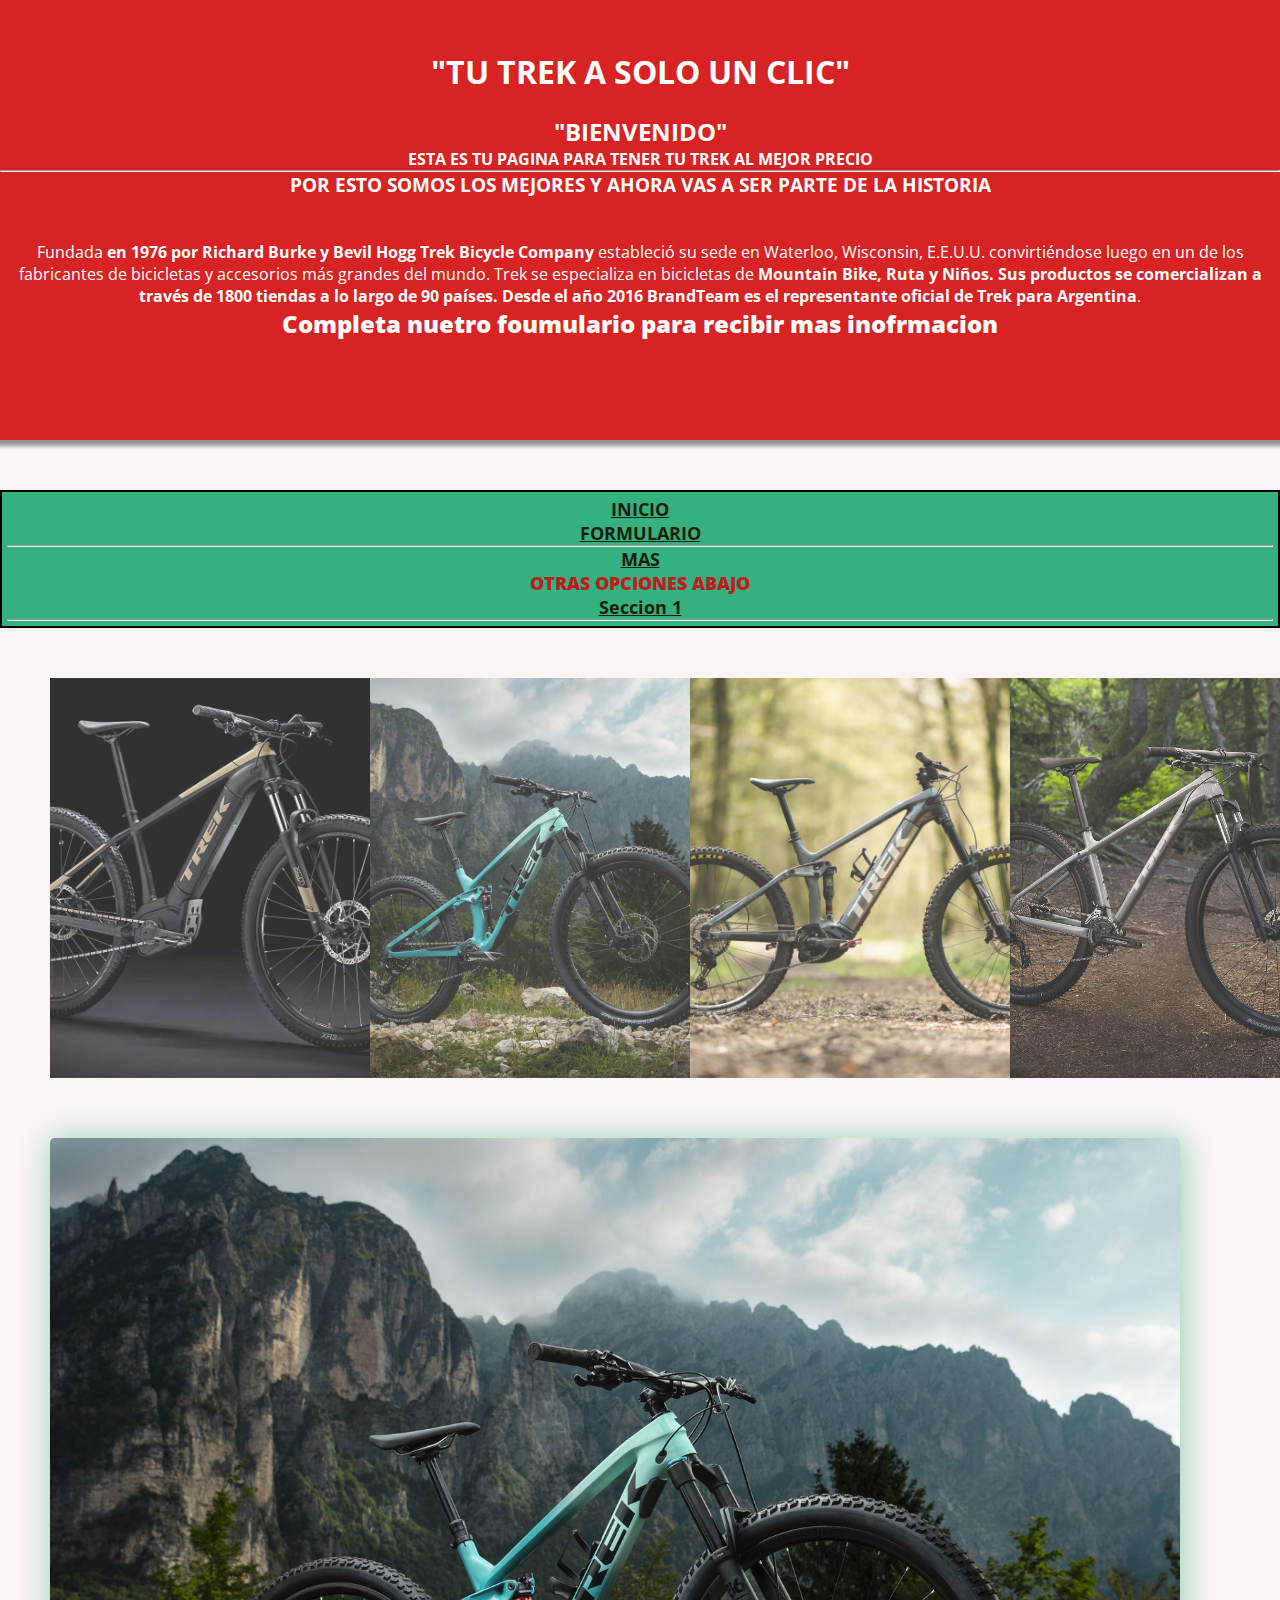
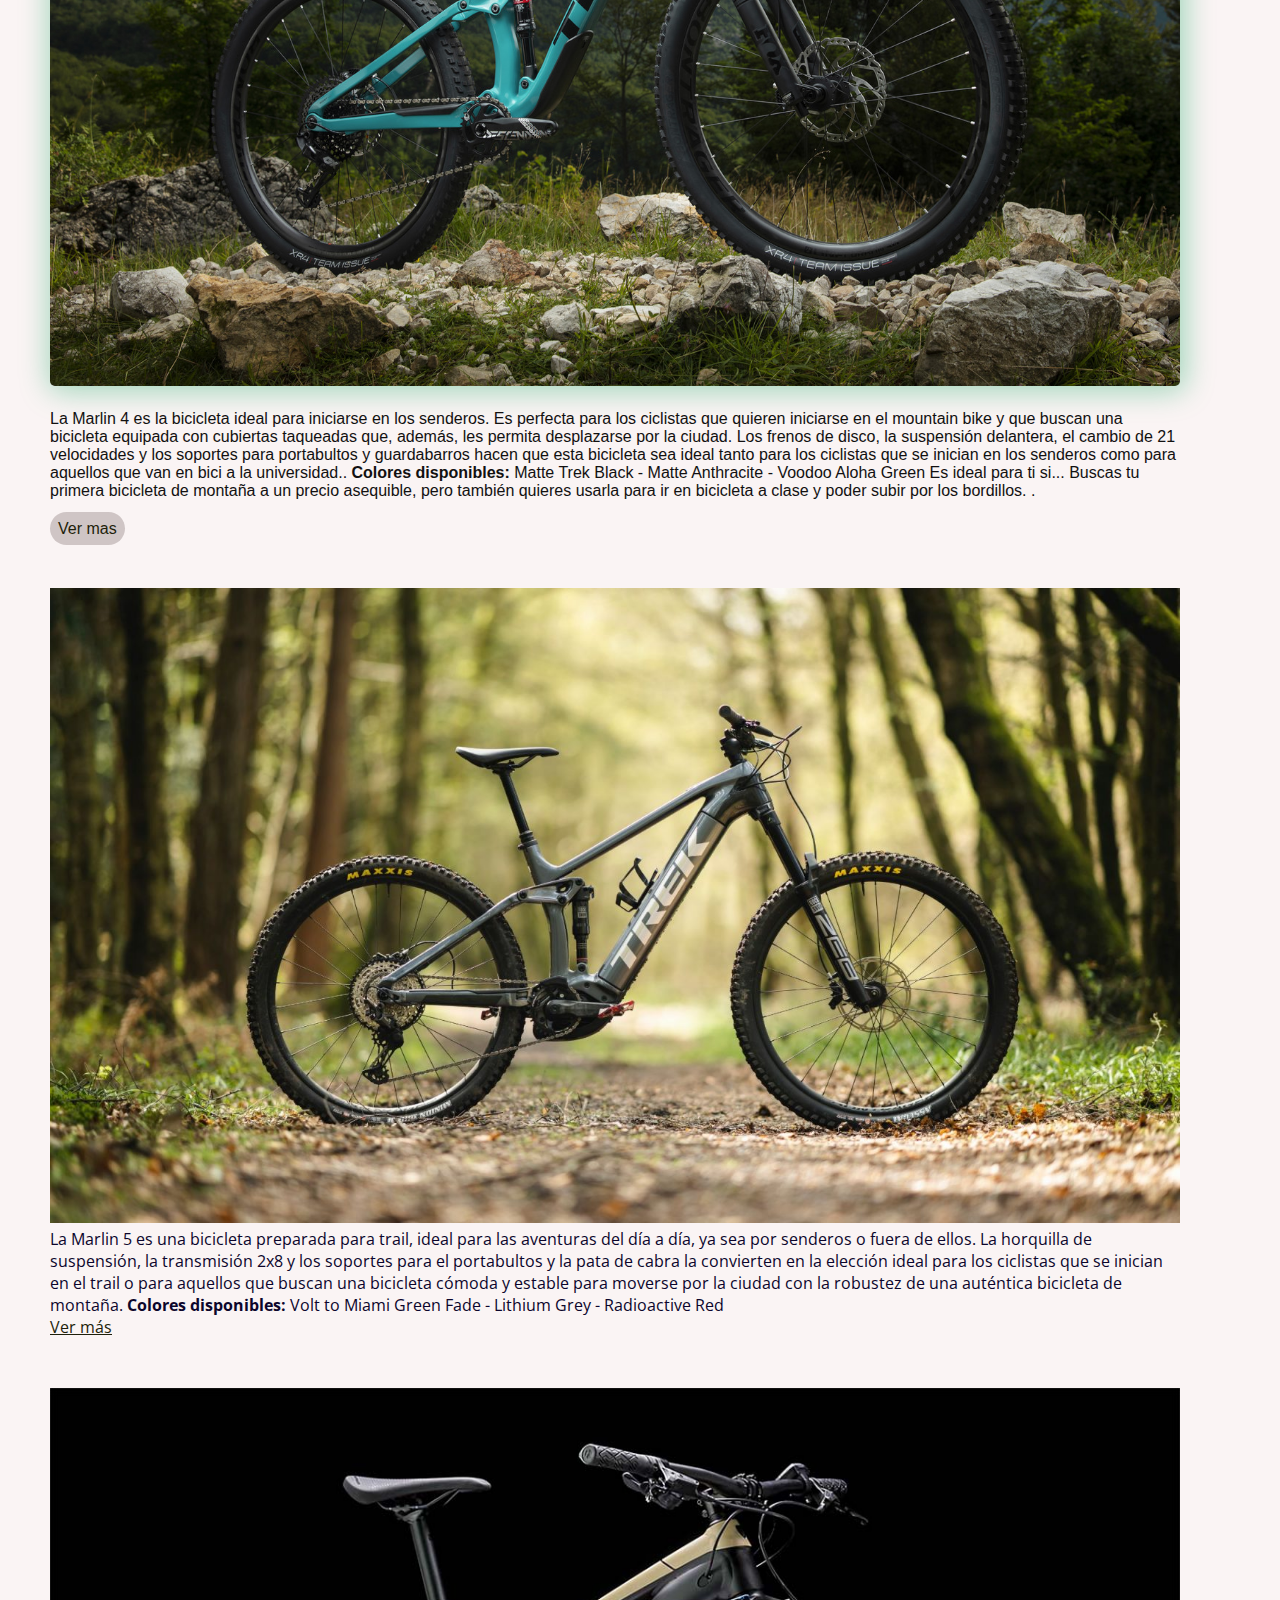
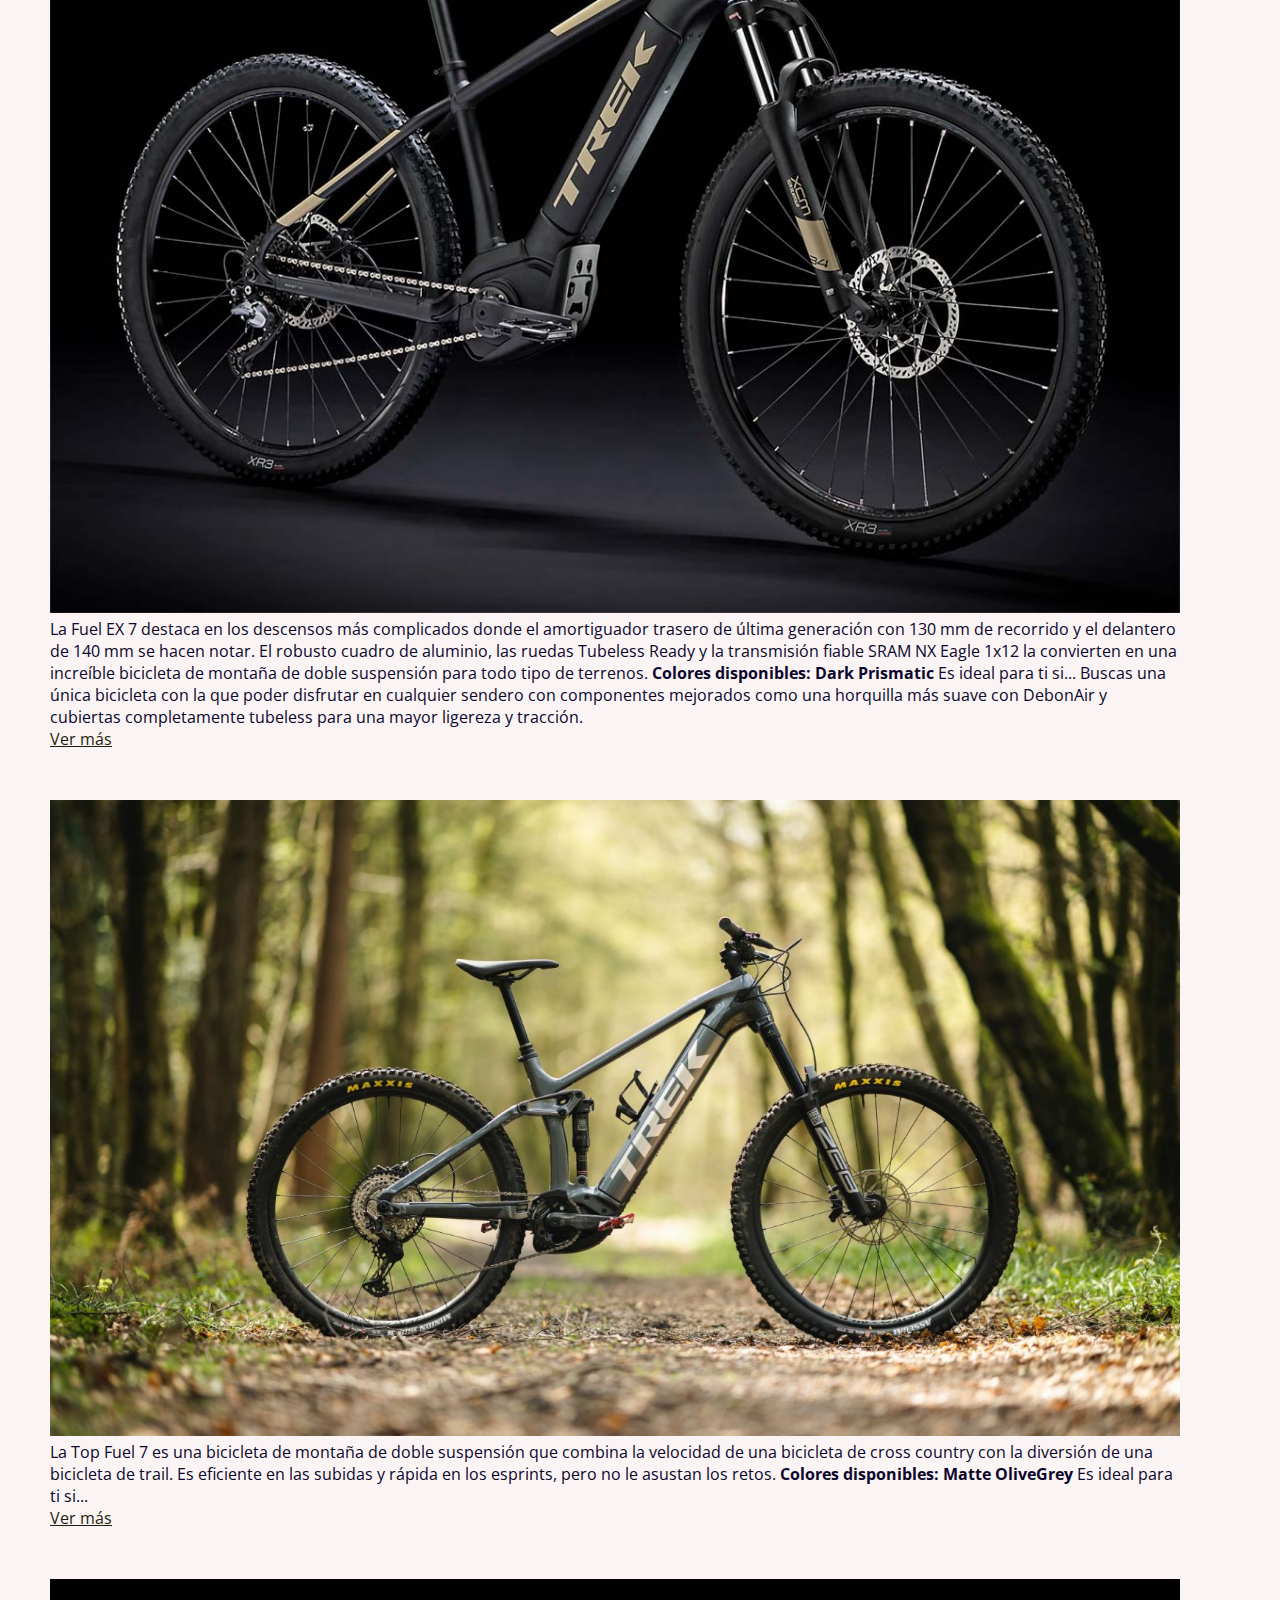
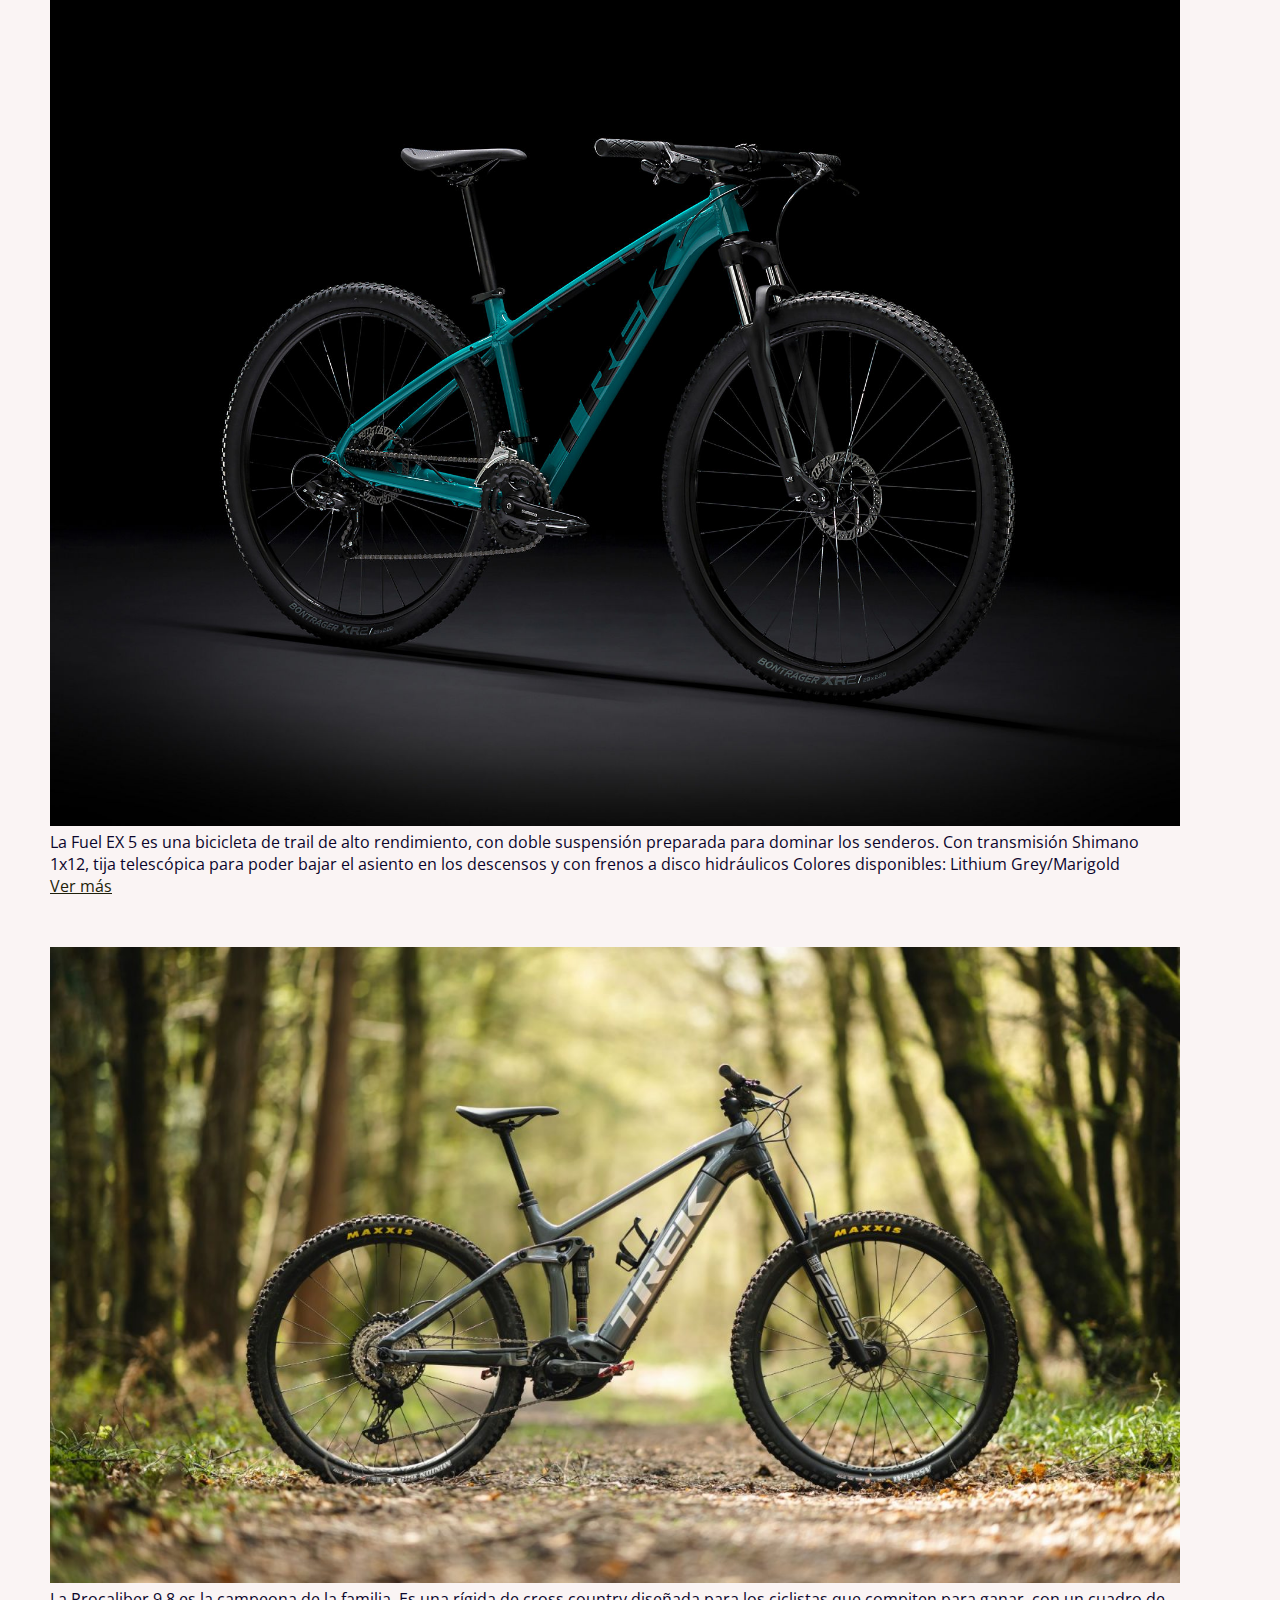
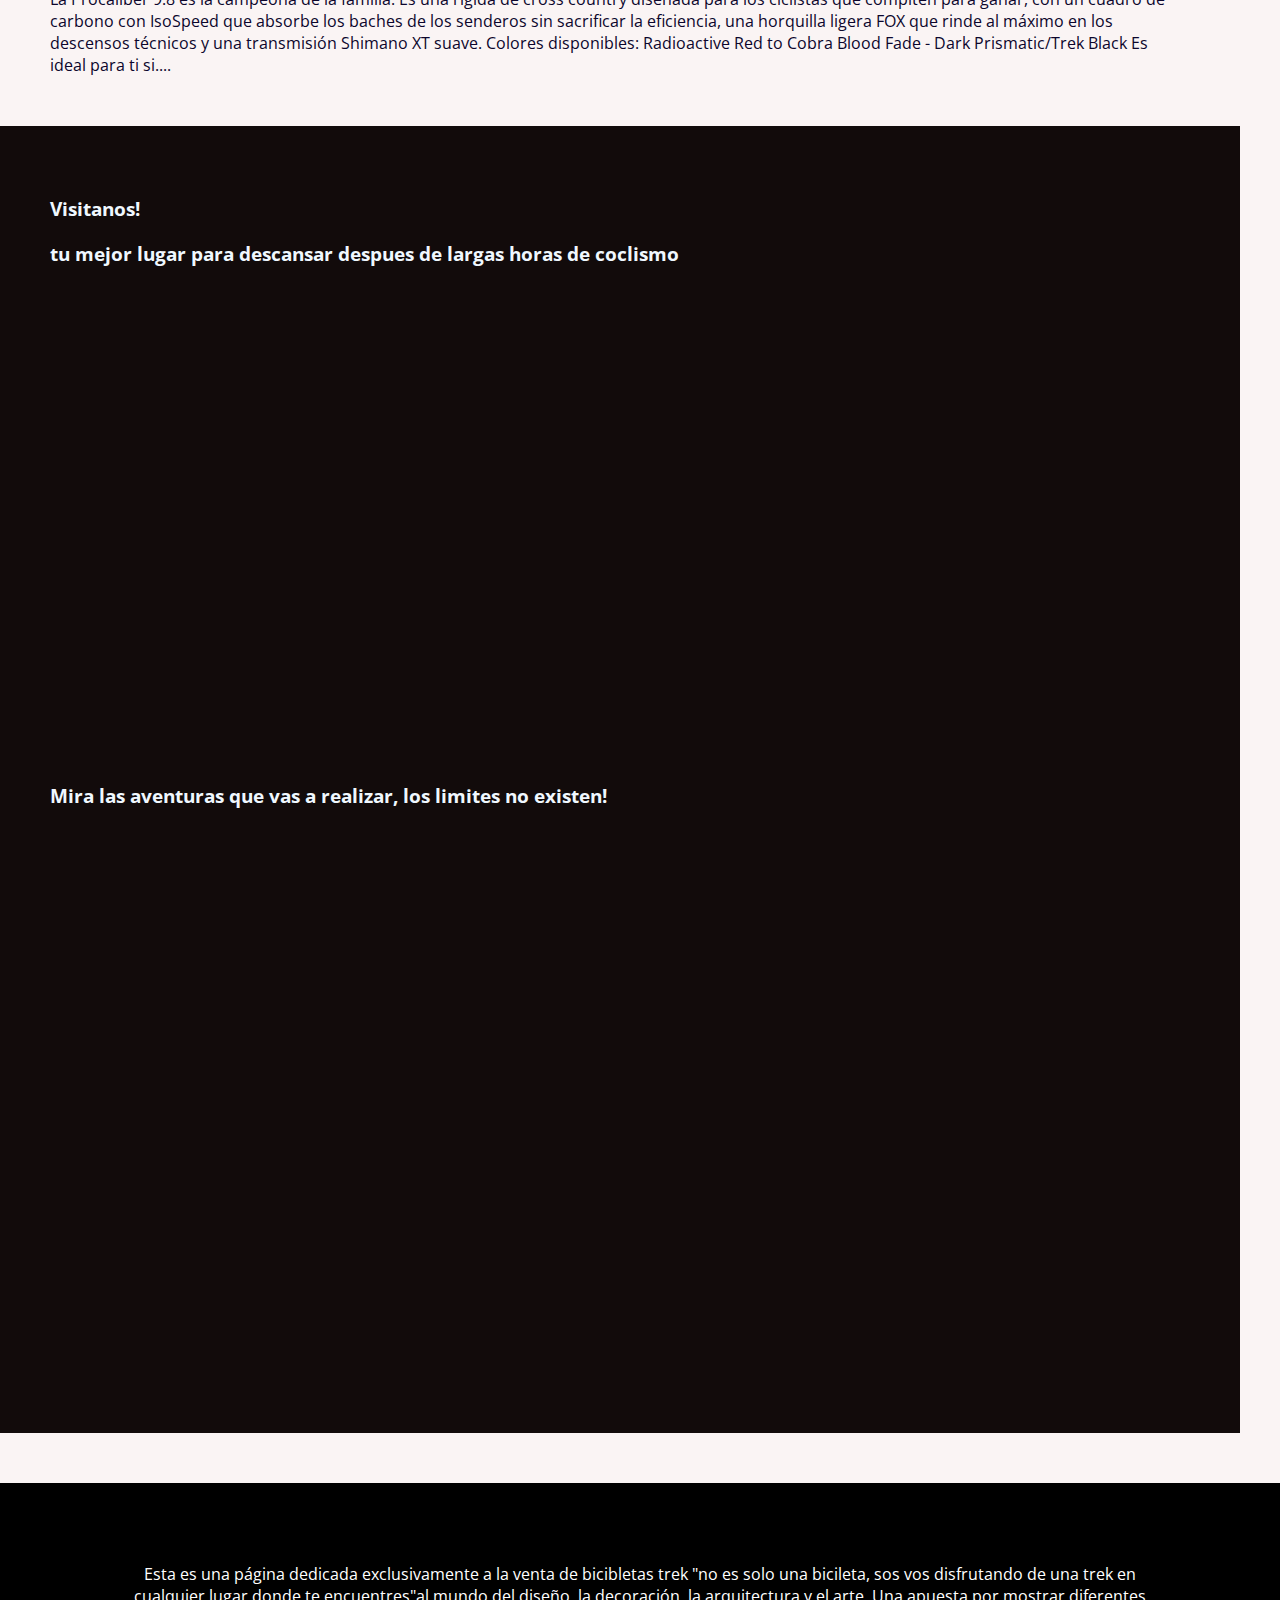
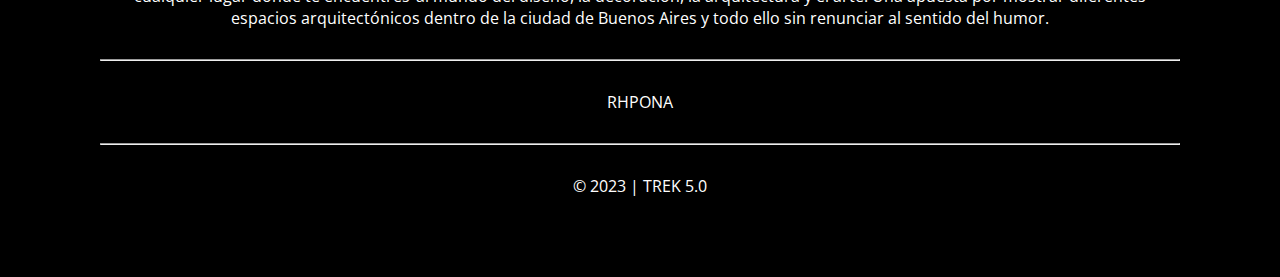
<file: index.html>
<!DOCTYPE html>
<html lang="es">
<head>
    <meta charset="UTF-8">
    <meta name="viewport" content="width=device-width, initial-scale=1.0">
    <title>TU TREK</title>
    <link rel="stylesheet" href="./CSS/estilo.css">

    <!-- Fuente sacada de google font -->
    <link rel="preconnect" href="https://fonts.googleapis.com">
    <link rel="preconnect" href="https://fonts.gstatic.com" crossorigin>
    <link href="https://fonts.googleapis.com/css2?family=Kanit&family=Open+Sans:ital,wght@0,300;0,400;0,500;0,600;0,700;0,800;1,300;1,400;1,500;1,600;1,700;1,800&display=swap" rel="stylesheet">
</head>
<body>
    <!-- Encabezado de la pagina -->
    <header>
        <h1> "TU TREK A SOLO UN CLIC" </h1> <br>

        <h2> "BIENVENIDO" </h2>
            
        <p><b>ESTA ES TU PAGINA PARA TENER TU TREK AL MEJOR PRECIO </b></p>
        <hr>
        <h3>POR ESTO SOMOS LOS MEJORES Y AHORA VAS A SER PARTE DE LA HISTORIA</h3><BR>
        </BR>

        <p>Fundada <b>en 1976 por Richard Burke y Bevil Hogg Trek Bicycle Company </b> estableció su sede en Waterloo, Wisconsin, E.E.U.U. convirtiéndose luego en un de los fabricantes de bicicletas y accesorios más grandes del mundo. Trek se especializa en bicicletas de <strong> Mountain Bike, Ruta y Niños. Sus productos se comercializan a través de 1800 tiendas a lo largo de 90 países. Desde el año 2016 BrandTeam es el representante oficial de Trek para Argentina</strong>.</p>
        <h2> <b> Completa nuetro foumulario para recibir mas inofrmacion </b> </h2>

    </header>
    <!-- Barra de navegacion -->
    <nav>
        <ul class="menu">
            <li><a href="inicio.html"> INICIO </a></li>
            <a href="formulario.html">FORMULARIO</a> 
        <hr>
            <li><a href="https://www.trekbikesargentina.com/" target="_blank"> MAS </a> </li>
            <p><b>OTRAS OPCIONES ABAJO</b></p>
            <li><a href="https://brandteam.com.ar/trekbikes" target="_blank">Seccion 1</a> </li><hr>
    </ul>
    </nav>
    <!-- Contenido principal -->
    <main>
        
        <section>
            <!-- esta es una seccion que tiene 3 articulos -->
            <article class="imagenes">
                <img class="x" src="./imagenes/TREK.jpg" alt="esta es una imagen de una bicicleta trek">
                <img class="x" src="./imagenes/TREK1.jpg" alt="esta es una imagen de tu trek">
                <img class="x" src="./imagenes/TREK4.jpg" alt="trek para hacer terapia">
                <img class="x" src="./imagenes/TREK7.jfif" alt="trek para hacer terapia">
            </article>
            <article class="articulo1"> 
                <img class="main__image" src="./imagenes/TREK1.jpg" width="75%" alt="esta es una imagen del estilo art nouvea en buenos aires">
                <p> La Marlin 4 es la bicicleta ideal para iniciarse en los senderos. Es perfecta para los ciclistas que quieren iniciarse en el mountain bike y que buscan una bicicleta equipada con cubiertas taqueadas que, además, les permita desplazarse por la ciudad. Los frenos de disco, la suspensión delantera, el cambio de 21 velocidades y los soportes para portabultos y guardabarros hacen que esta bicicleta sea ideal tanto para los ciclistas que se inician en los senderos como para aquellos que van en bici a la universidad..

                    <B>Colores disponibles:</B> Matte Trek Black - Matte Anthracite -  Voodoo Aloha Green 
                    
                    Es ideal para ti si...
                    
                    Buscas tu primera bicicleta de montaña a un precio asequible, pero también quieres usarla para ir en bicicleta a clase y poder subir por los bordillos.
                    
                    .</p>
                <a class="main__boton" href="https://dogecoin.com/">Ver mas</a> 
                
            </article>
            <article>
                <img src="./imagenes/TREK4.jpg" width="100%" height="30%" alt="esta es una imagen"> 
                <p> La Marlin  5 es una bicicleta preparada para trail, ideal para las aventuras del día a día, ya sea por senderos o fuera de ellos. La horquilla de suspensión, la transmisión 2x8 y los soportes para el portabultos y la pata de cabra la convierten en la elección ideal para los ciclistas que se inician en el trail o para aquellos que buscan una bicicleta cómoda y estable para moverse por la ciudad con la robustez de una auténtica bicicleta de montaña.

                    <B> Colores disponibles:</B> Volt to Miami Green Fade - Lithium Grey - Radioactive Red   </p>
                <a href="https://dogecoin.com/">Ver más</a>
            </article>
            <article>
                <img src="./imagenes/TREK.jpg" width="100%" height="30%" alt="esta es una imagen">
                <p>La Fuel EX 7 destaca en los descensos más complicados donde el amortiguador trasero de última generación con 130 mm de recorrido y el delantero de 140 mm se hacen notar. El robusto cuadro de aluminio, las ruedas Tubeless Ready y la transmisión fiable SRAM NX Eagle 1x12 la convierten en una increíble bicicleta de montaña de doble suspensión para todo tipo de terrenos.

                    <b>Colores disponibles: Dark Prismatic</b>   
                    
                    Es ideal para ti si...
                    Buscas una única bicicleta con la que poder disfrutar en cualquier sendero con componentes mejorados como una horquilla más suave con DebonAir y cubiertas completamente tubeless para una mayor ligereza y tracción.</p>

                <a href="https://dogecoin.com/">Ver más</a>
            </article>
            <article> 
                <img src="./imagenes/TREK4.jpg" width="100%" height="30%" alt="esta es una imagen">
                <p>La Top Fuel 7 es una bicicleta de montaña de doble suspensión que combina la velocidad de una bicicleta de cross country con la diversión de una bicicleta de trail. Es eficiente en las subidas y rápida en los esprints, pero no le asustan los retos.

                    <b>Colores disponibles: Matte OliveGrey</b>
                    
                    Es ideal para ti si...</p>

                <a href="https://www.trekbikesargentina.com/productos/marlin-4/?variant=475455200">Ver más</a>
            </article>
            <article>
                <img src="./imagenes/TREK6.jpg" width="100%" height="30%" alt="esta es una imagen">
                <p>La Fuel EX 5 es una bicicleta de trail  de alto rendimiento, con doble suspensión preparada para dominar los senderos. Con transmisión Shimano 1x12,  tija telescópica para poder bajar el asiento en los descensos y con frenos a disco hidráulicos

                    Colores disponibles: Lithium Grey/Marigold  </p>
                <a href="https://www.trekbikesargentina.com/productos/x-caliber-8/?variant=476859416">Ver más</a>
            </article>
            <article>
                <img src="./imagenes/TREK4.jpg" width="100%" height="5%" alt="esta es una imagen">
                <p>La Procaliber 9.8 es la campeona de la familia. Es una rígida de cross country diseñada para los ciclistas que compiten para ganar, con un cuadro de carbono con IsoSpeed que absorbe los baches de los senderos sin sacrificar la eficiencia, una horquilla ligera FOX que rinde al máximo en los descensos técnicos y una transmisión Shimano XT suave.

                    Colores disponibles: Radioactive Red to Cobra Blood Fade - Dark Prismatic/Trek Black   
                    
                    Es ideal para ti si....</p>
            </article>
            
        </section>
    </main>
    <!-- Otro contenido -->
    <section class="others">
        <article class="others__article">
            <h3>Visitanos!</h3>
            
            <h3>tu mejor lugar para descansar despues de largas horas de coclismo</h3><br>
            
            <iframe src="https://www.google.com/maps/embed?pb=!1m18!1m12!1m3!1d54450.35199698874!2d-64.35039476528327!3d-31.465142204558436!2m3!1f0!2f0!3f0!3m2!1i1024!2i768!4f13.1!3m3!1m2!1s0x942d609fe599a1bd%3A0x6e75748ee3721d58!2sCausana!5e0!3m2!1ses-419!2sar!4v1695855526782!5m2!1ses-419!2sar" width="100%" height="450" style="border:0;" allowfullscreen="" loading="lazy" referrerpolicy="no-referrer-when-downgrade"></iframe>

        </article>
        <article class="others__article">
            <h3>Mira las aventuras que vas a realizar, los limites no existen!</h3> 
            <iframe width="100%" height="550" src="https://www.youtube.com/embed/9UXDlry99G4?si=tfCwf9OC2mjZzmDR&amp;start=56" title="YouTube video player" frameborder="0" allow="accelerometer; autoplay; clipboard-write; encrypted-media; gyroscope; picture-in-picture; web-share" allowfullscreen></iframe>
        </article>
    </section>
    
    <!-- Pie de pagina -->
    <footer>
        <p>Esta es una página dedicada exclusivamente a la venta de bicibletas trek "no es solo una bicileta, sos vos disfrutando de una trek en cualquier lugar donde te encuentres"al mundo del diseño, la decoración, la arquitectura y el arte. Una apuesta por mostrar diferentes espacios arquitectónicos dentro de la ciudad de Buenos Aires y todo ello sin renunciar al sentido del humor.</p>
        <hr>
        <p> RHPONA </p>
        <HR></HR>
        <p> © 2023 | TREK 5.0 </p>
    </footer>
</body>
</html>
</file>
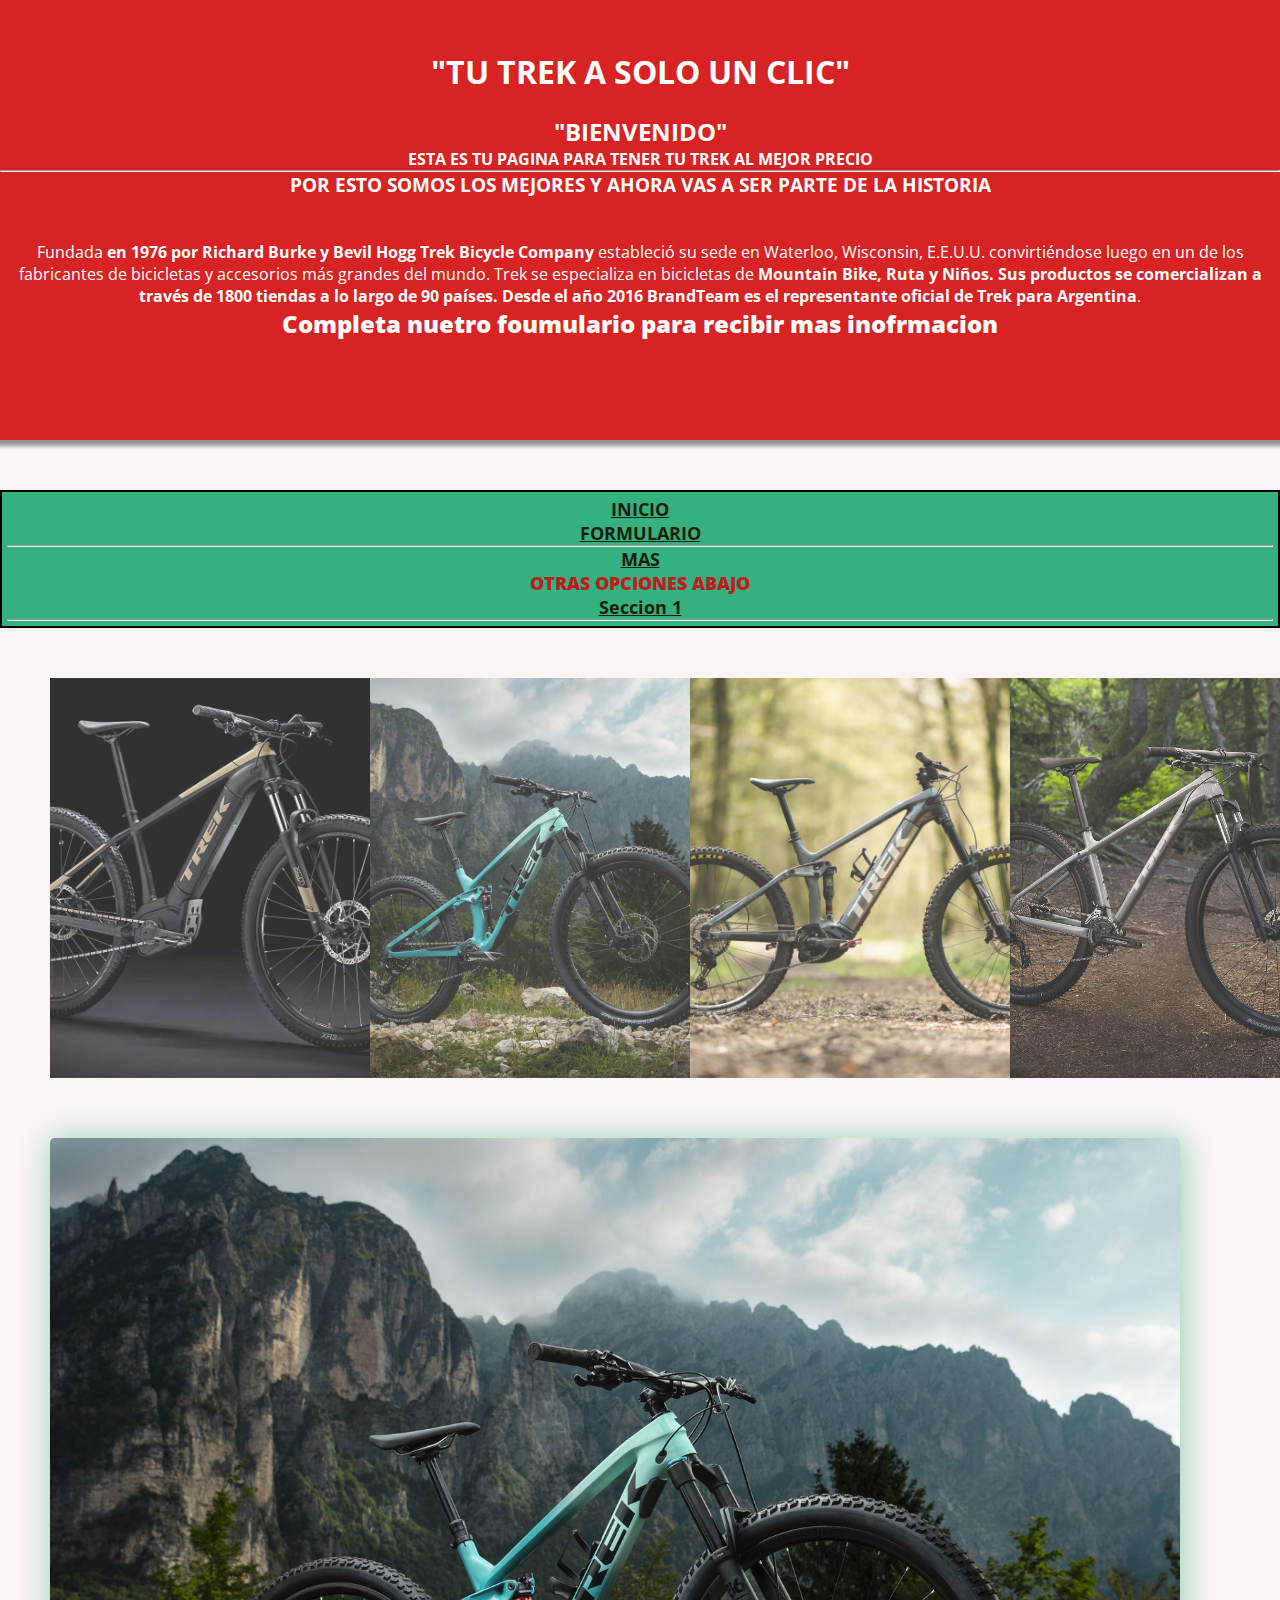
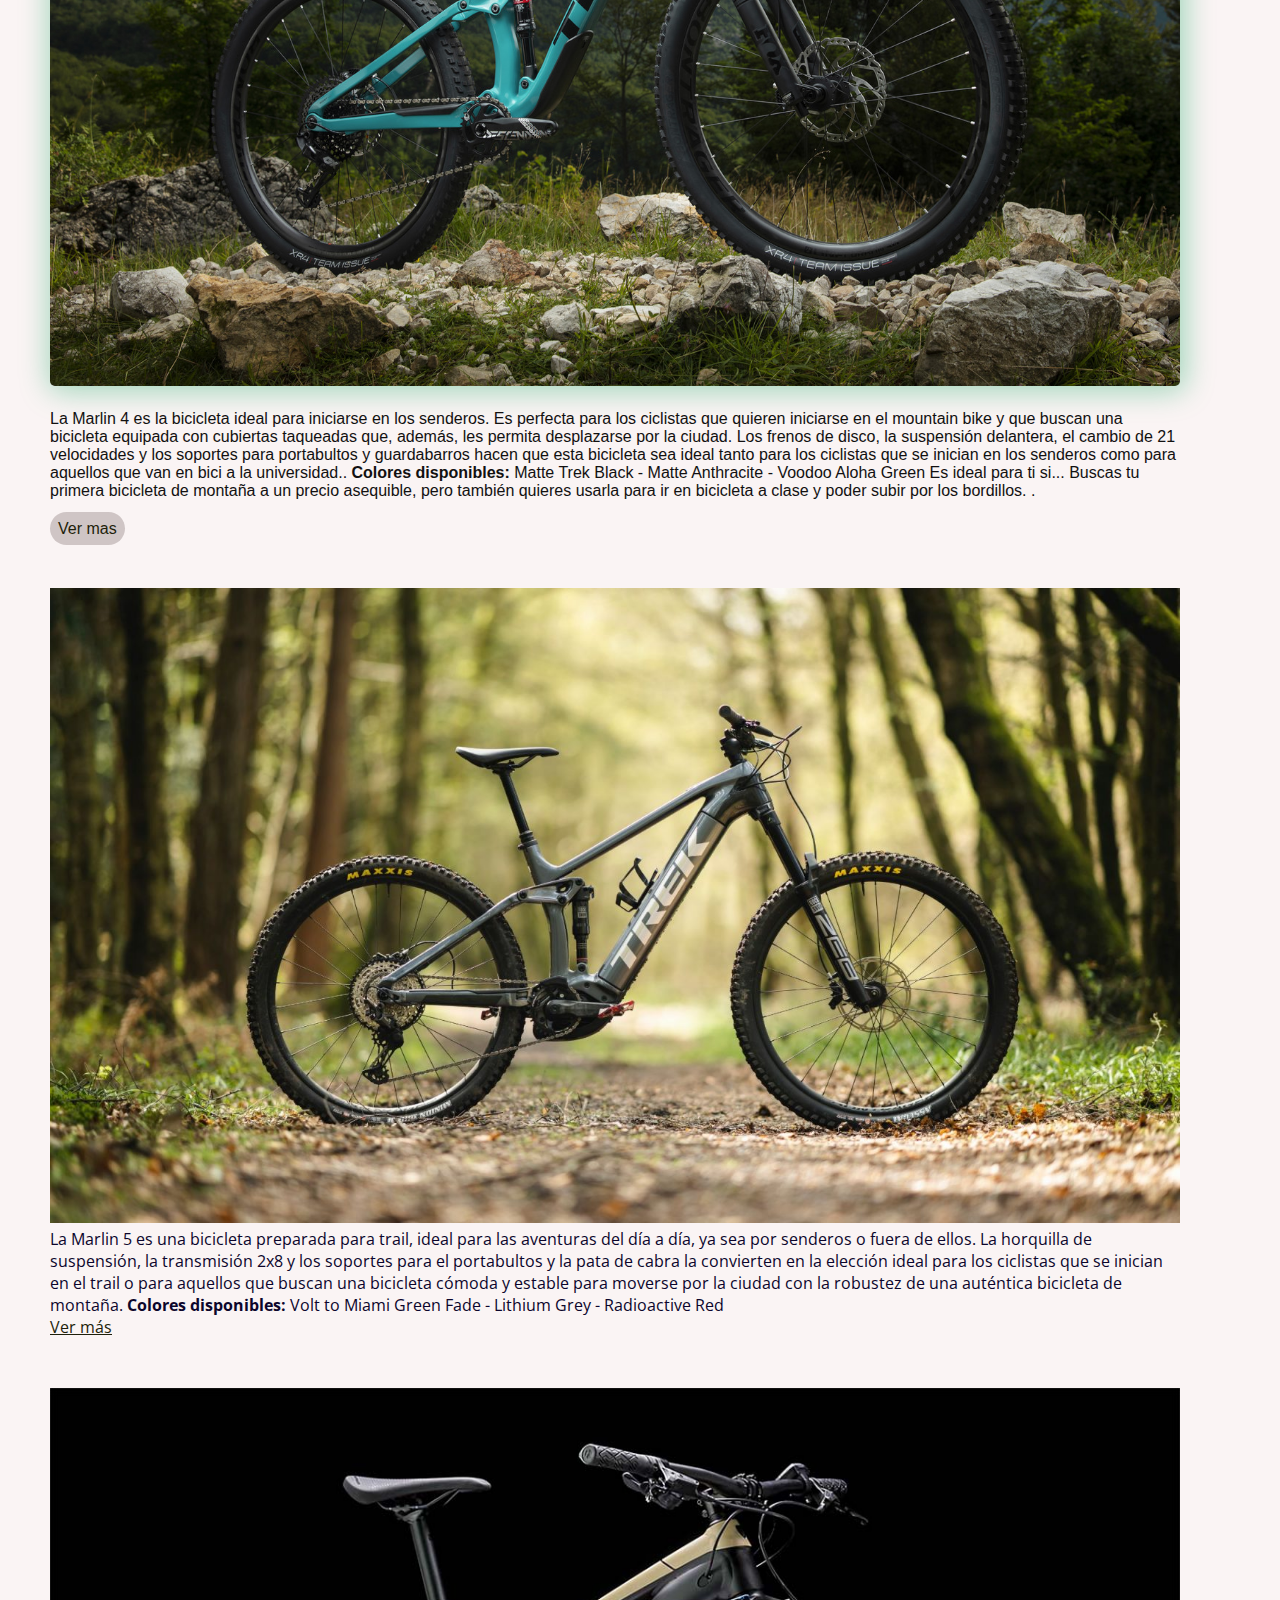
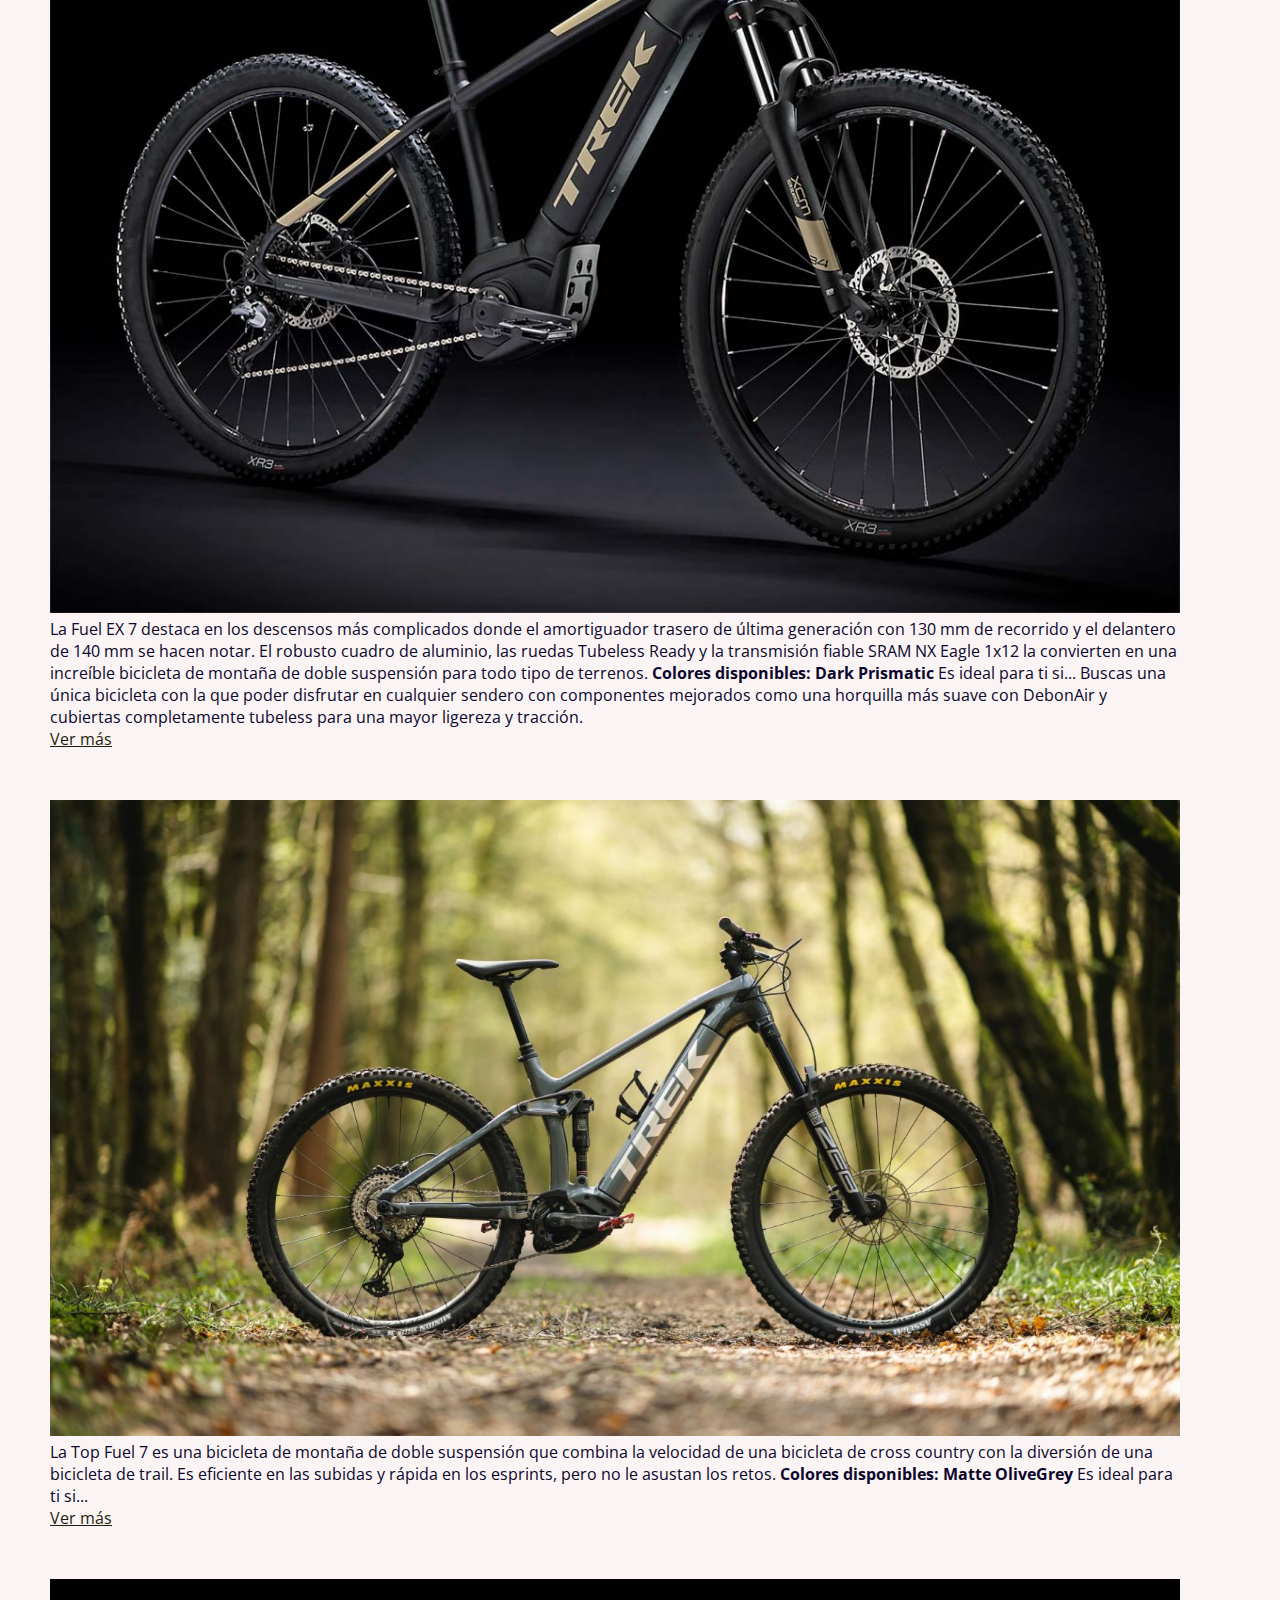
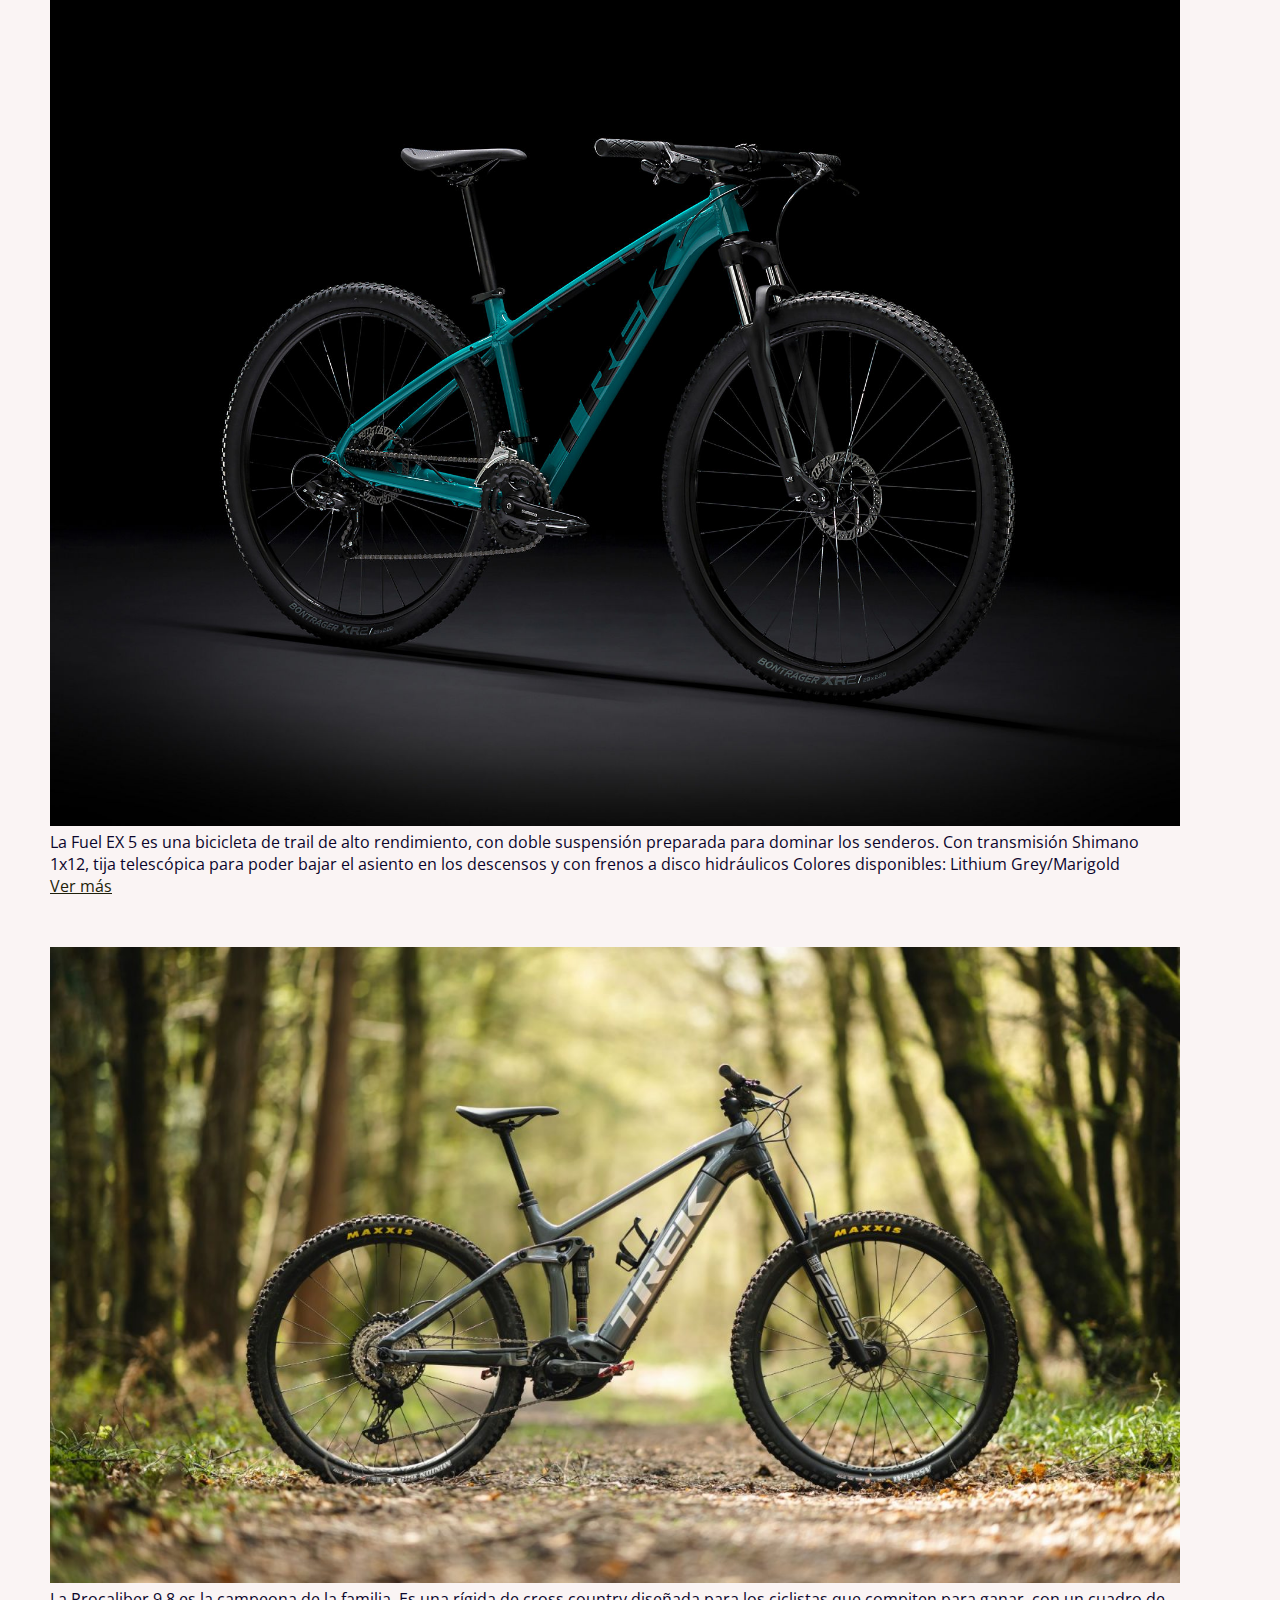
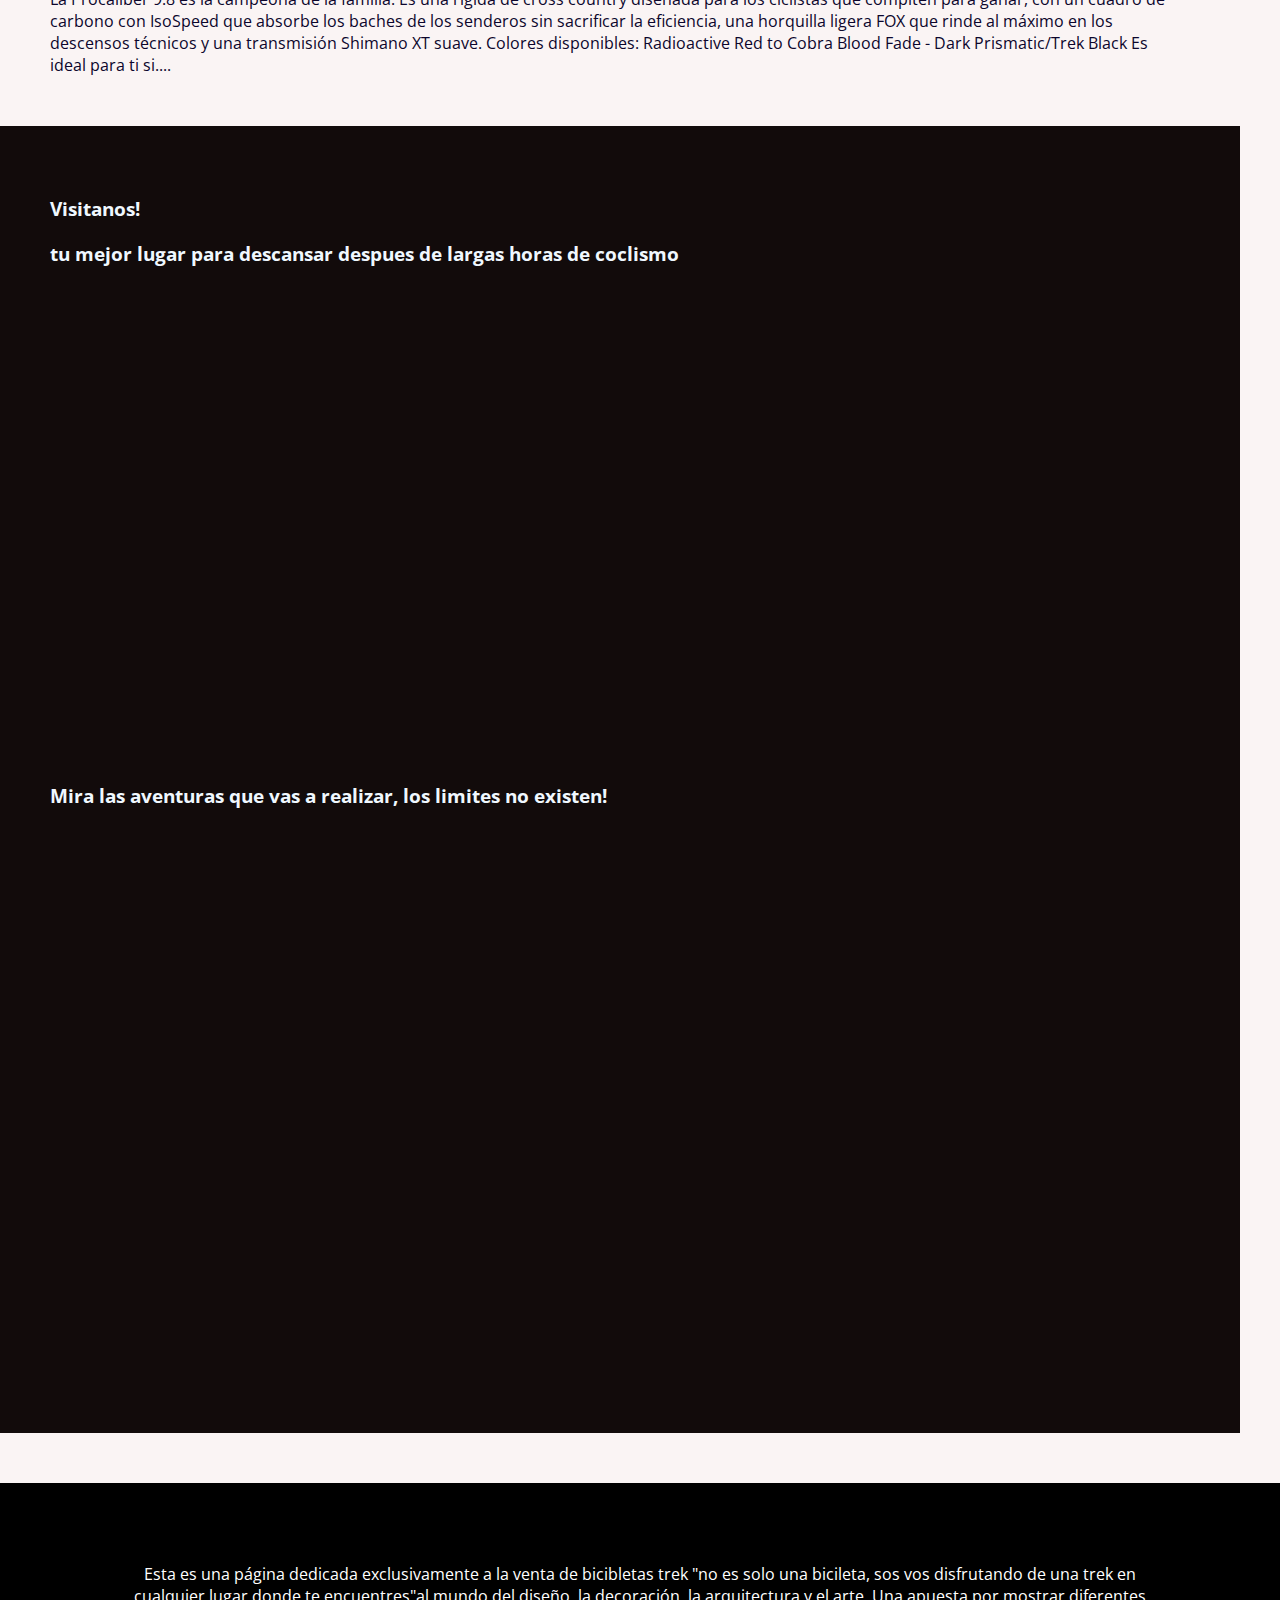
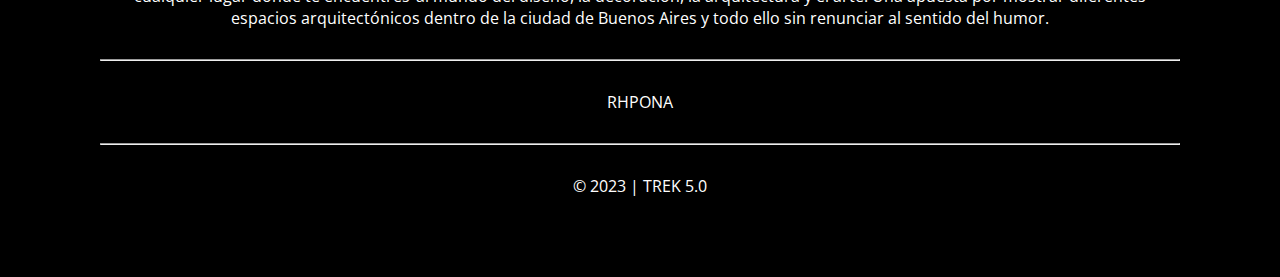
<file: HTLM/index.html>
<!DOCTYPE html>
<html lang="es">
<head>
    <meta charset="UTF-8">
    <meta name="viewport" content="width=device-width, initial-scale=1.0">
    <title>TU TREK</title>
    <meta name="Trek" content="Las bicicletas trek son las mejores en resitencia y durabilidad"/>
    <meta name="keywords" content="trek montaña, trek senderismo, trek rutera"/>
    <meta name="robots" content="follow"/>


    <link rel="stylesheet" href="../CSS/estilo.css">

    <!-- Fuente sacada de google font -->
    <link rel="preconnect" href="https://fonts.googleapis.com">
    <link rel="preconnect" href="https://fonts.gstatic.com" crossorigin>
    <link href="https://fonts.googleapis.com/css2?family=Kanit&family=Open+Sans:ital,wght@0,300;0,400;0,500;0,600;0,700;0,800;1,300;1,400;1,500;1,600;1,700;1,800&display=swap" rel="stylesheet">
</head>
<body>
    <!-- Encabezado de la pagina -->
    <header>
        <h1> "TU TREK A SOLO UN CLIC" </h1> <br>

        <h2> "BIENVENIDO" </h2>
            
        <p><b>ESTA ES TU PAGINA PARA TENER TU TREK AL MEJOR PRECIO </b></p>
        <hr>
        <h3>POR ESTO SOMOS LOS MEJORES Y AHORA VAS A SER PARTE DE LA HISTORIA</h3><BR>
        </BR>

        <p>Fundada <b>en 1976 por Richard Burke y Bevil Hogg Trek Bicycle Company </b> estableció su sede en Waterloo, Wisconsin, E.E.U.U. convirtiéndose luego en un de los fabricantes de bicicletas y accesorios más grandes del mundo. Trek se especializa en bicicletas de <strong> Mountain Bike, Ruta y Niños. Sus productos se comercializan a través de 1800 tiendas a lo largo de 90 países. Desde el año 2016 BrandTeam es el representante oficial de Trek para Argentina</strong>.</p>
        <h2> <b> Completa nuetro foumulario para recibir mas inofrmacion </b> </h2>

    </header>
    <!-- Barra de navegacion -->
    <nav>
        <ul class="menu">
            <li><a href="inicio.html"> INICIO </a></li>
            <a href="formulario.html">FORMULARIO</a> 
        <hr>
            <li><a href="https://www.trekbikesargentina.com/" target="_blank"> MAS </a> </li>
            <p><b>OTRAS OPCIONES ABAJO</b></p>
            <li><a href="https://brandteam.com.ar/trekbikes" target="_blank">Seccion 1</a> </li><hr>
    </ul>
    </nav>
    <!-- Contenido principal -->
    <main>
        
        <section>
            <!-- esta es una seccion que tiene 3 articulos -->
            <article class="imagenes">
                <img class="x" src="../imagenes/TREK.jpg" alt="esta es una imagen de una bicicleta trek">
                <img class="x" src="../imagenes/TREK1.jpg" alt="esta es una imagen de tu trek">
                <img class="x" src="../imagenes/TREK4.jpg" alt="trek para hacer terapia">
                <img class="x" src="../imagenes/TREK7.jfif" alt="trek para hacer terapia">
            </article>
            <article class="articulo1"> 
                <img class="main__image" src="../imagenes/TREK1.jpg" width="75%" alt="esta es una imagen del estilo art nouvea en buenos aires">
                <p> La Marlin 4 es la bicicleta ideal para iniciarse en los senderos. Es perfecta para los ciclistas que quieren iniciarse en el mountain bike y que buscan una bicicleta equipada con cubiertas taqueadas que, además, les permita desplazarse por la ciudad. Los frenos de disco, la suspensión delantera, el cambio de 21 velocidades y los soportes para portabultos y guardabarros hacen que esta bicicleta sea ideal tanto para los ciclistas que se inician en los senderos como para aquellos que van en bici a la universidad..

                    <B>Colores disponibles:</B> Matte Trek Black - Matte Anthracite -  Voodoo Aloha Green 
                    
                    Es ideal para ti si...
                    
                    Buscas tu primera bicicleta de montaña a un precio asequible, pero también quieres usarla para ir en bicicleta a clase y poder subir por los bordillos.
                    
                    .</p>
                <a class="main__boton" href="https://www.trekbikes.com/es/es_ES/all_bikes/">Ver mas</a> 
                
            </article>
            <article>
                <img src="../imagenes/TREK4.jpg" width="100%" height="30%" alt="esta es una imagen"> 
                <p> La Marlin  5 es una bicicleta preparada para trail, ideal para las aventuras del día a día, ya sea por senderos o fuera de ellos. La horquilla de suspensión, la transmisión 2x8 y los soportes para el portabultos y la pata de cabra la convierten en la elección ideal para los ciclistas que se inician en el trail o para aquellos que buscan una bicicleta cómoda y estable para moverse por la ciudad con la robustez de una auténtica bicicleta de montaña.

                    <B> Colores disponibles:</B> Volt to Miami Green Fade - Lithium Grey - Radioactive Red   </p>
                <a href="https://dogecoin.com/">Ver más</a>
            </article>
            <article>
                <img src="../imagenes/TREK.jpg" width="100%" height="30%" alt="esta es una imagen">
                <p>La Fuel EX 7 destaca en los descensos más complicados donde el amortiguador trasero de última generación con 130 mm de recorrido y el delantero de 140 mm se hacen notar. El robusto cuadro de aluminio, las ruedas Tubeless Ready y la transmisión fiable SRAM NX Eagle 1x12 la convierten en una increíble bicicleta de montaña de doble suspensión para todo tipo de terrenos.

                    <b>Colores disponibles: Dark Prismatic</b>   
                    
                    Es ideal para ti si...
                    Buscas una única bicicleta con la que poder disfrutar en cualquier sendero con componentes mejorados como una horquilla más suave con DebonAir y cubiertas completamente tubeless para una mayor ligereza y tracción.</p>

                <a href="https://dogecoin.com/">Ver más</a>
            </article>
            <article> 
                <img src="../imagenes/TREK4.jpg" width="100%" height="30%" alt="esta es una imagen">
                <p>La Top Fuel 7 es una bicicleta de montaña de doble suspensión que combina la velocidad de una bicicleta de cross country con la diversión de una bicicleta de trail. Es eficiente en las subidas y rápida en los esprints, pero no le asustan los retos.

                    <b>Colores disponibles: Matte OliveGrey</b>
                    
                    Es ideal para ti si...</p>

                <a href="https://www.trekbikesargentina.com/productos/marlin-4/?variant=475455200">Ver más</a>
            </article>
            <article>
                <img src="../imagenes/TREK6.jpg" width="100%" height="30%" alt="esta es una imagen">
                <p>La Fuel EX 5 es una bicicleta de trail  de alto rendimiento, con doble suspensión preparada para dominar los senderos. Con transmisión Shimano 1x12,  tija telescópica para poder bajar el asiento en los descensos y con frenos a disco hidráulicos

                    Colores disponibles: Lithium Grey/Marigold  </p>
                <a href="https://www.trekbikesargentina.com/productos/x-caliber-8/?variant=476859416">Ver más</a>
            </article>
            <article>
                <img src="../imagenes/TREK4.jpg" width="100%" height="5%" alt="esta es una imagen">
                <p>La Procaliber 9.8 es la campeona de la familia. Es una rígida de cross country diseñada para los ciclistas que compiten para ganar, con un cuadro de carbono con IsoSpeed que absorbe los baches de los senderos sin sacrificar la eficiencia, una horquilla ligera FOX que rinde al máximo en los descensos técnicos y una transmisión Shimano XT suave.

                    Colores disponibles: Radioactive Red to Cobra Blood Fade - Dark Prismatic/Trek Black   
                    
                    Es ideal para ti si....</p>
            </article>
            
        </section>
    </main>
    <!-- Otro contenido -->
    <section class="others">
        <article class="others__article">
            <h3>Visitanos!</h3>
            
            <h3>tu mejor lugar para descansar despues de largas horas de coclismo</h3><br>
            
            <iframe src="https://www.google.com/maps/embed?pb=!1m18!1m12!1m3!1d54450.35199698874!2d-64.35039476528327!3d-31.465142204558436!2m3!1f0!2f0!3f0!3m2!1i1024!2i768!4f13.1!3m3!1m2!1s0x942d609fe599a1bd%3A0x6e75748ee3721d58!2sCausana!5e0!3m2!1ses-419!2sar!4v1695855526782!5m2!1ses-419!2sar" width="100%" height="450" style="border:0;" allowfullscreen="" loading="lazy" referrerpolicy="no-referrer-when-downgrade"></iframe>

        </article>
        <article class="others__article">
            <h3>Mira las aventuras que vas a realizar, los limites no existen!</h3> 
            <iframe width="100%" height="550" src="https://www.youtube.com/embed/9UXDlry99G4?si=tfCwf9OC2mjZzmDR&amp;start=56" title="YouTube video player" frameborder="0" allow="accelerometer; autoplay; clipboard-write; encrypted-media; gyroscope; picture-in-picture; web-share" allowfullscreen></iframe>
        </article>
    </section>
    
    <!-- Pie de pagina -->
    <footer>
        <p>Esta es una página dedicada exclusivamente a la venta de bicibletas trek "no es solo una bicileta, sos vos disfrutando de una trek en cualquier lugar donde te encuentres"al mundo del diseño, la decoración, la arquitectura y el arte. Una apuesta por mostrar diferentes espacios arquitectónicos dentro de la ciudad de Buenos Aires y todo ello sin renunciar al sentido del humor.</p>
        <hr>
        <p> RHPONA </p>
        <HR></HR>
        <p> © 2023 | TREK 5.0 </p>
    </footer>
    <script src ="./SCRIP/intentos.js"></script>
</body>
</html>
</file>
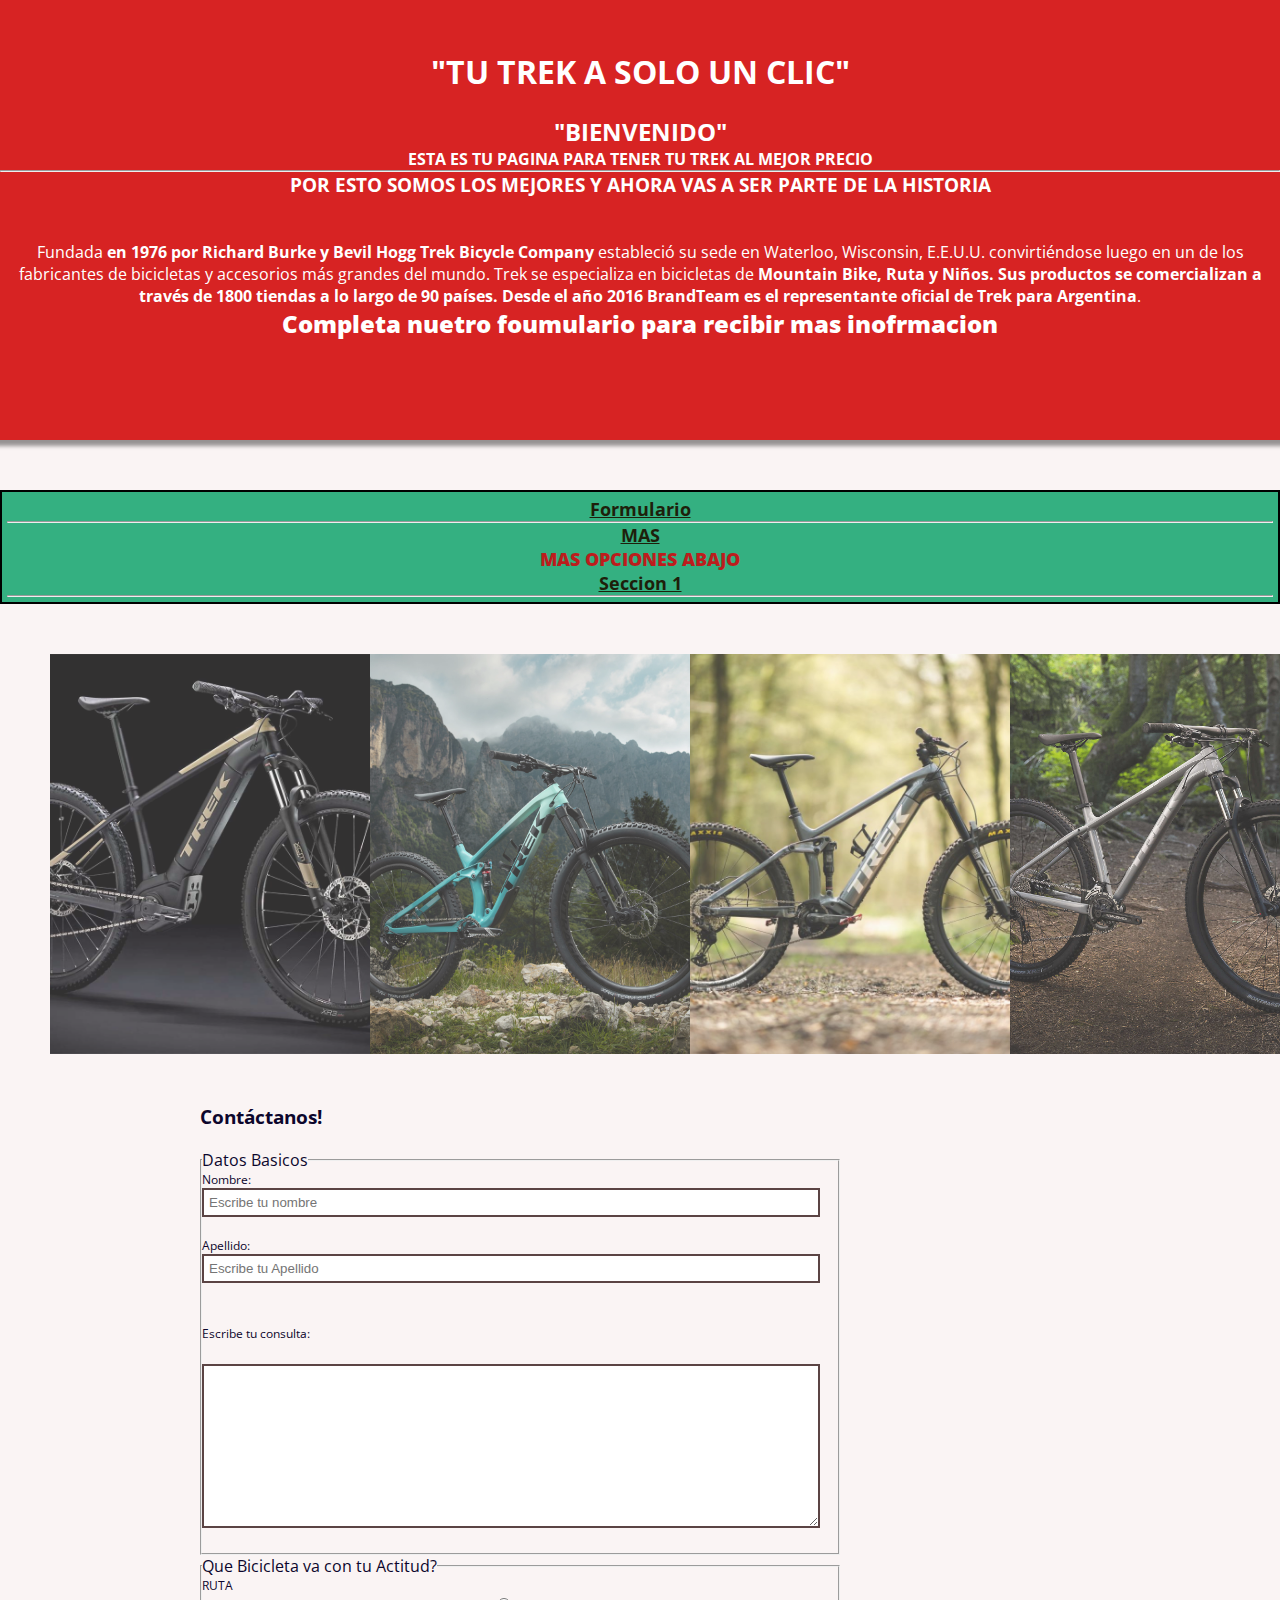
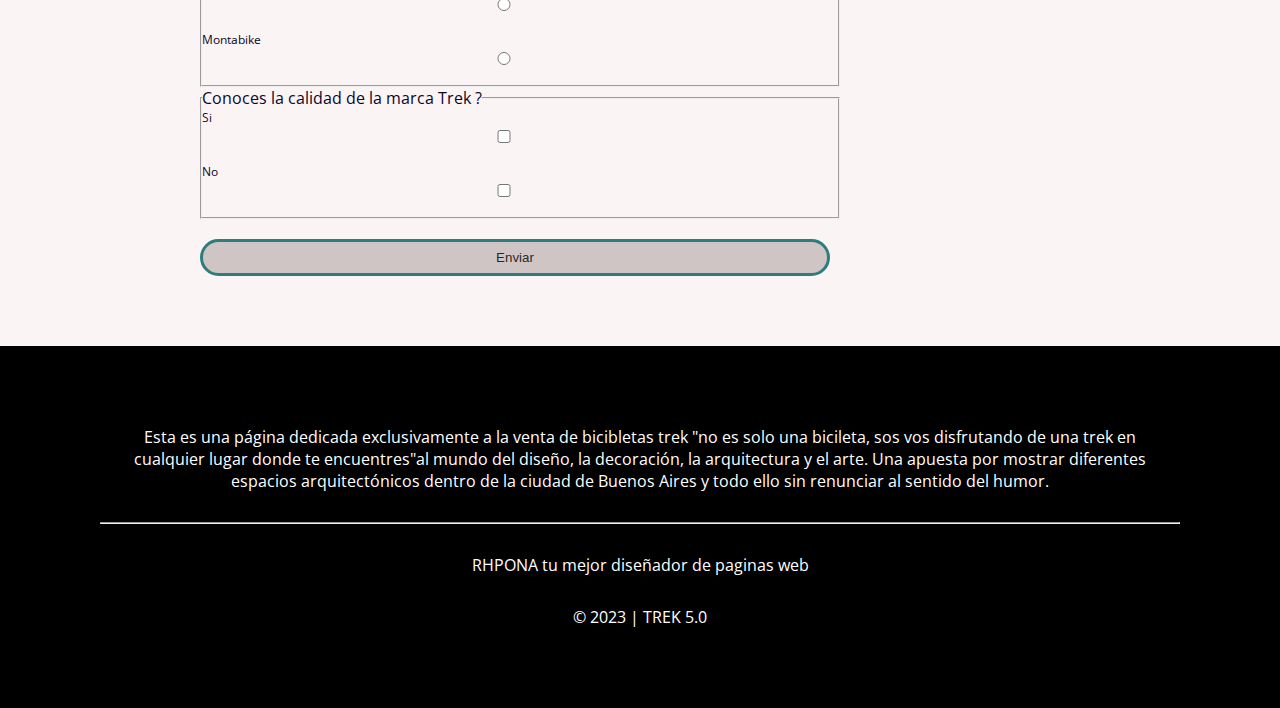
<file: formulario.html>
<!DOCTYPE html>
<html lang="es">
<head>
    <meta charset="UTF-8">
    <meta name="viewport" content="width=device-width, initial-scale=1.0">
    <title>TU TREK</title>
    <link rel="stylesheet" href="./CSS/estilo.css">

    <!-- Fuente sacada de google font -->
    <link rel="preconnect" href="https://fonts.googleapis.com">
    <link rel="preconnect" href="https://fonts.gstatic.com" crossorigin>
    <link href="https://fonts.googleapis.com/css2?family=Kanit&family=Open+Sans:ital,wght@0,300;0,400;0,500;0,600;0,700;0,800;1,300;1,400;1,500;1,600;1,700;1,800&display=swap" rel="stylesheet">
</head>
<body>
    <!-- Encabezado de la pagina -->
    <header>
        <h1> "TU TREK A SOLO UN CLIC" </h1> <br>

        <h2> "BIENVENIDO" </h2>
            
        <p><b>ESTA ES TU PAGINA PARA TENER TU TREK AL MEJOR PRECIO </b></p>
        <hr>
        <h3>POR ESTO SOMOS LOS MEJORES Y AHORA VAS A SER PARTE DE LA HISTORIA</h3><BR>
        </BR>

        <p>Fundada <b>en 1976 por Richard Burke y Bevil Hogg Trek Bicycle Company </b> estableció su sede en Waterloo, Wisconsin, E.E.U.U. convirtiéndose luego en un de los fabricantes de bicicletas y accesorios más grandes del mundo. Trek se especializa en bicicletas de <strong> Mountain Bike, Ruta y Niños. Sus productos se comercializan a través de 1800 tiendas a lo largo de 90 países. Desde el año 2016 BrandTeam es el representante oficial de Trek para Argentina</strong>.</p>
        <h2> <b> Completa nuetro foumulario para recibir mas inofrmacion </b> </h2>
    </header>
    <!-- Barra de navegacion -->
    <nav>
        
        <a href="formulario.html">Formulario</a> 
        <hr>

        <a href="https://www.trekbikesargentina.com/" target="_blank"> MAS </a><br>
        <p><b>MAS OPCIONES ABAJO</b></p>
        <a href="https://brandteam.com.ar/trekbikes" target="_blank">Seccion 1</a> <hr>
    </nav>
    <!-- Contenido principal -->
    <main>
        
        <section>
            <!-- esta es una seccion que tiene 3 articulos -->
            <article class="imagenes">
                <img class="x" src="./imagenes/TREK.jpg" alt="esta es una imagen de una bicicleta trek">
                <img class="x" src="./imagenes/TREK1.jpg" alt="esta es una imagen de tu trek">
                <img class="x" src="./imagenes/TREK4.jpg" alt="trek para hacer terapia">
                <img class="x" src="./imagenes/TREK7.jfif" alt="trek para hacer terapia">
            </article>
    <!-- Formulario -->
    <form id="formulario" action="" method="post">
        <h3>Contáctanos!</h3>
        <div>
        <fieldset>
            <legend>Datos Basicos</legend>
            <label for="name">Nombre: </label>
            <input type="text" id= "nombre" placeholder="Escribe tu nombre"><br>
            <label for="name">Apellido:</label>
            <input type="text" id= "Apellido" placeholder="Escribe tu Apellido" required> <br>
            <br>
            <label for="mensaje"> Escribe tu consulta: </label> <br>
            <textarea id="mensaje" placeholder="escribe tu consulta" cols="30" rows="10">
            
            </textarea>
        </fieldset>
        <fieldset>
            <legend>Que Bicicleta va con tu Actitud?</legend>
            <label for="rutera">RUTA</label>
            <input type="radio">
            <label for="montabike">Montabike</label>
            <input type="radio">
        </fieldset>
        <fieldset>
            <legend>Conoces la calidad de la marca Trek ?</legend>
            <label for="name">Si</label>
            <input type="checkbox">
            <label for="name">No</label>
            <input type="checkbox">
        </fieldset>
        </div>
        <input class="main__boton" type="submit" value="Enviar">
    </form>
    <!-- Pie de pagina -->
    <footer>
        <p>Esta es una página dedicada exclusivamente a la venta de bicibletas trek "no es solo una bicileta, sos vos disfrutando de una trek en cualquier lugar donde te encuentres"al mundo del diseño, la decoración, la arquitectura y el arte. Una apuesta por mostrar diferentes espacios arquitectónicos dentro de la ciudad de Buenos Aires y todo ello sin renunciar al sentido del humor.</p>
        <hr>
        <p> RHPONA tu mejor diseñador de paginas web </p>
        <p>© 2023 | TREK 5.0</p>
    </footer>
</body>
</html>
</file>
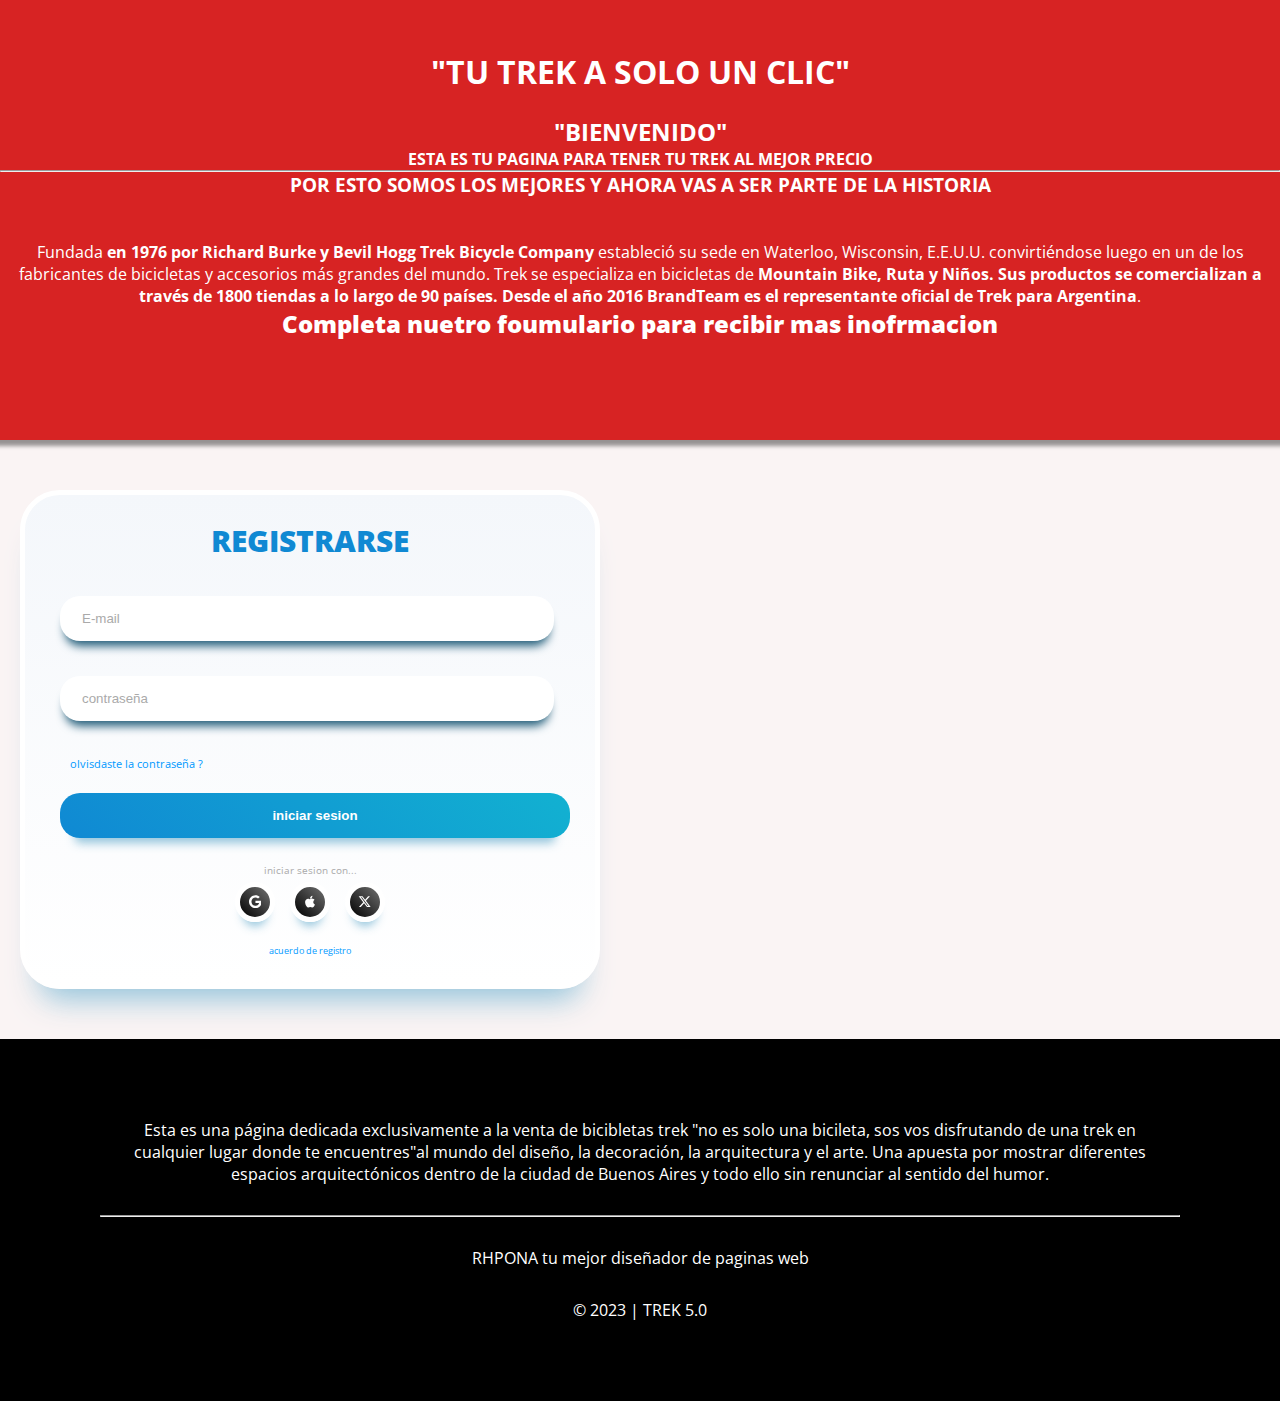
<file: inicio.html>
<!DOCTYPE html>
<html lang="es">
<head>
    <meta charset="UTF-8">
    <meta name="viewport" content="width=device-width, initial-scale=1.0">
    <title>TU TREK</title>
    <link rel="stylesheet" href="./CSS/estilo.css">

    <!-- Fuente sacada de google font -->
    <link rel="preconnect" href="https://fonts.googleapis.com">
    <link rel="preconnect" href="https://fonts.gstatic.com" crossorigin>
    <link href="https://fonts.googleapis.com/css2?family=Kanit&family=Open+Sans:ital,wght@0,300;0,400;0,500;0,600;0,700;0,800;1,300;1,400;1,500;1,600;1,700;1,800&display=swap" rel="stylesheet">
</head>
<body>
    <!-- Encabezado de la pagina -->
    <header>
        <h1> "TU TREK A SOLO UN CLIC" </h1> <br>

        <h2> "BIENVENIDO" </h2>
            
        <p><b>ESTA ES TU PAGINA PARA TENER TU TREK AL MEJOR PRECIO </b></p>
        <hr>
        <h3>POR ESTO SOMOS LOS MEJORES Y AHORA VAS A SER PARTE DE LA HISTORIA</h3><BR>
        </BR>

        <p>Fundada <b>en 1976 por Richard Burke y Bevil Hogg Trek Bicycle Company </b> estableció su sede en Waterloo, Wisconsin, E.E.U.U. convirtiéndose luego en un de los fabricantes de bicicletas y accesorios más grandes del mundo. Trek se especializa en bicicletas de <strong> Mountain Bike, Ruta y Niños. Sus productos se comercializan a través de 1800 tiendas a lo largo de 90 países. Desde el año 2016 BrandTeam es el representante oficial de Trek para Argentina</strong>.</p>
        <h2> <b> Completa nuetro foumulario para recibir mas inofrmacion </b> </h2>
    </header>
    <!-- FORMULARIO DE INICIO DE REGISTRO -->
    <div class="container">
        <div class="heading"> REGISTRARSE</div>
        <form action="" class="form">
          <input required="" class="input" type="email" name="email" id="email" placeholder="E-mail">
          <input required="" class="input" type="contraseña" name="contraseña" id="contraseña" placeholder="contraseña">
          <span class="forgot-password"><a href="#"> olvisdaste la contraseña ?</a></span>
          <input class="login-button" type="submit" value="iniciar sesion">
          
        </form>
        <div class="social-account-container">
            <span class="title"> iniciar sesion con...</span>
            <div class="social-accounts">
              <button class="social-button google">
                <svg class="svg" xmlns="http://www.w3.org/2000/svg" height="1em" viewBox="0 0 488 512">
                  <path d="M488 261.8C488 403.3 391.1 504 248 504 110.8 504 0 393.2 0 256S110.8 8 248 8c66.8 0 123 24.5 166.3 64.9l-67.5 64.9C258.5 52.6 94.3 116.6 94.3 256c0 86.5 69.1 156.6 153.7 156.6 98.2 0 135-70.4 140.8-106.9H248v-85.3h236.1c2.3 12.7 3.9 24.9 3.9 41.4z"></path>
                </svg></button>
              <button class="social-button apple">
                <svg class="svg" xmlns="http://www.w3.org/2000/svg" height="1em" viewBox="0 0 384 512">
                  <path d="M318.7 268.7c-.2-36.7 16.4-64.4 50-84.8-18.8-26.9-47.2-41.7-84.7-44.6-35.5-2.8-74.3 20.7-88.5 20.7-15 0-49.4-19.7-76.4-19.7C63.3 141.2 4 184.8 4 273.5q0 39.3 14.4 81.2c12.8 36.7 59 126.7 107.2 125.2 25.2-.6 43-17.9 75.8-17.9 31.8 0 48.3 17.9 76.4 17.9 48.6-.7 90.4-82.5 102.6-119.3-65.2-30.7-61.7-90-61.7-91.9zm-56.6-164.2c27.3-32.4 24.8-61.9 24-72.5-24.1 1.4-52 16.4-67.9 34.9-17.5 19.8-27.8 44.3-25.6 71.9 26.1 2 49.9-11.4 69.5-34.3z"></path>
                </svg>
              </button>
              <button class="social-button twitter">
                <svg class="svg" xmlns="http://www.w3.org/2000/svg" height="1em" viewBox="0 0 512 512">
                  <path d="M389.2 48h70.6L305.6 224.2 487 464H345L233.7 318.6 106.5 464H35.8L200.7 275.5 26.8 48H172.4L272.9 180.9 389.2 48zM364.4 421.8h39.1L151.1 88h-42L364.4 421.8z"></path>
                </svg>
              </button>
            </div>
          </div>
          <span class="agreement"><a href="#">acuerdo de registro</a></span>
      </div>
        
    <!-- Pie de pagina -->
    <footer>
        <p>Esta es una página dedicada exclusivamente a la venta de bicibletas trek "no es solo una bicileta, sos vos disfrutando de una trek en cualquier lugar donde te encuentres"al mundo del diseño, la decoración, la arquitectura y el arte. Una apuesta por mostrar diferentes espacios arquitectónicos dentro de la ciudad de Buenos Aires y todo ello sin renunciar al sentido del humor.</p>
        <hr>
        <p> RHPONA tu mejor diseñador de paginas web </p>
        <p>© 2023 | TREK 5.0</p>
    </footer>
</body>
</html>
</file>
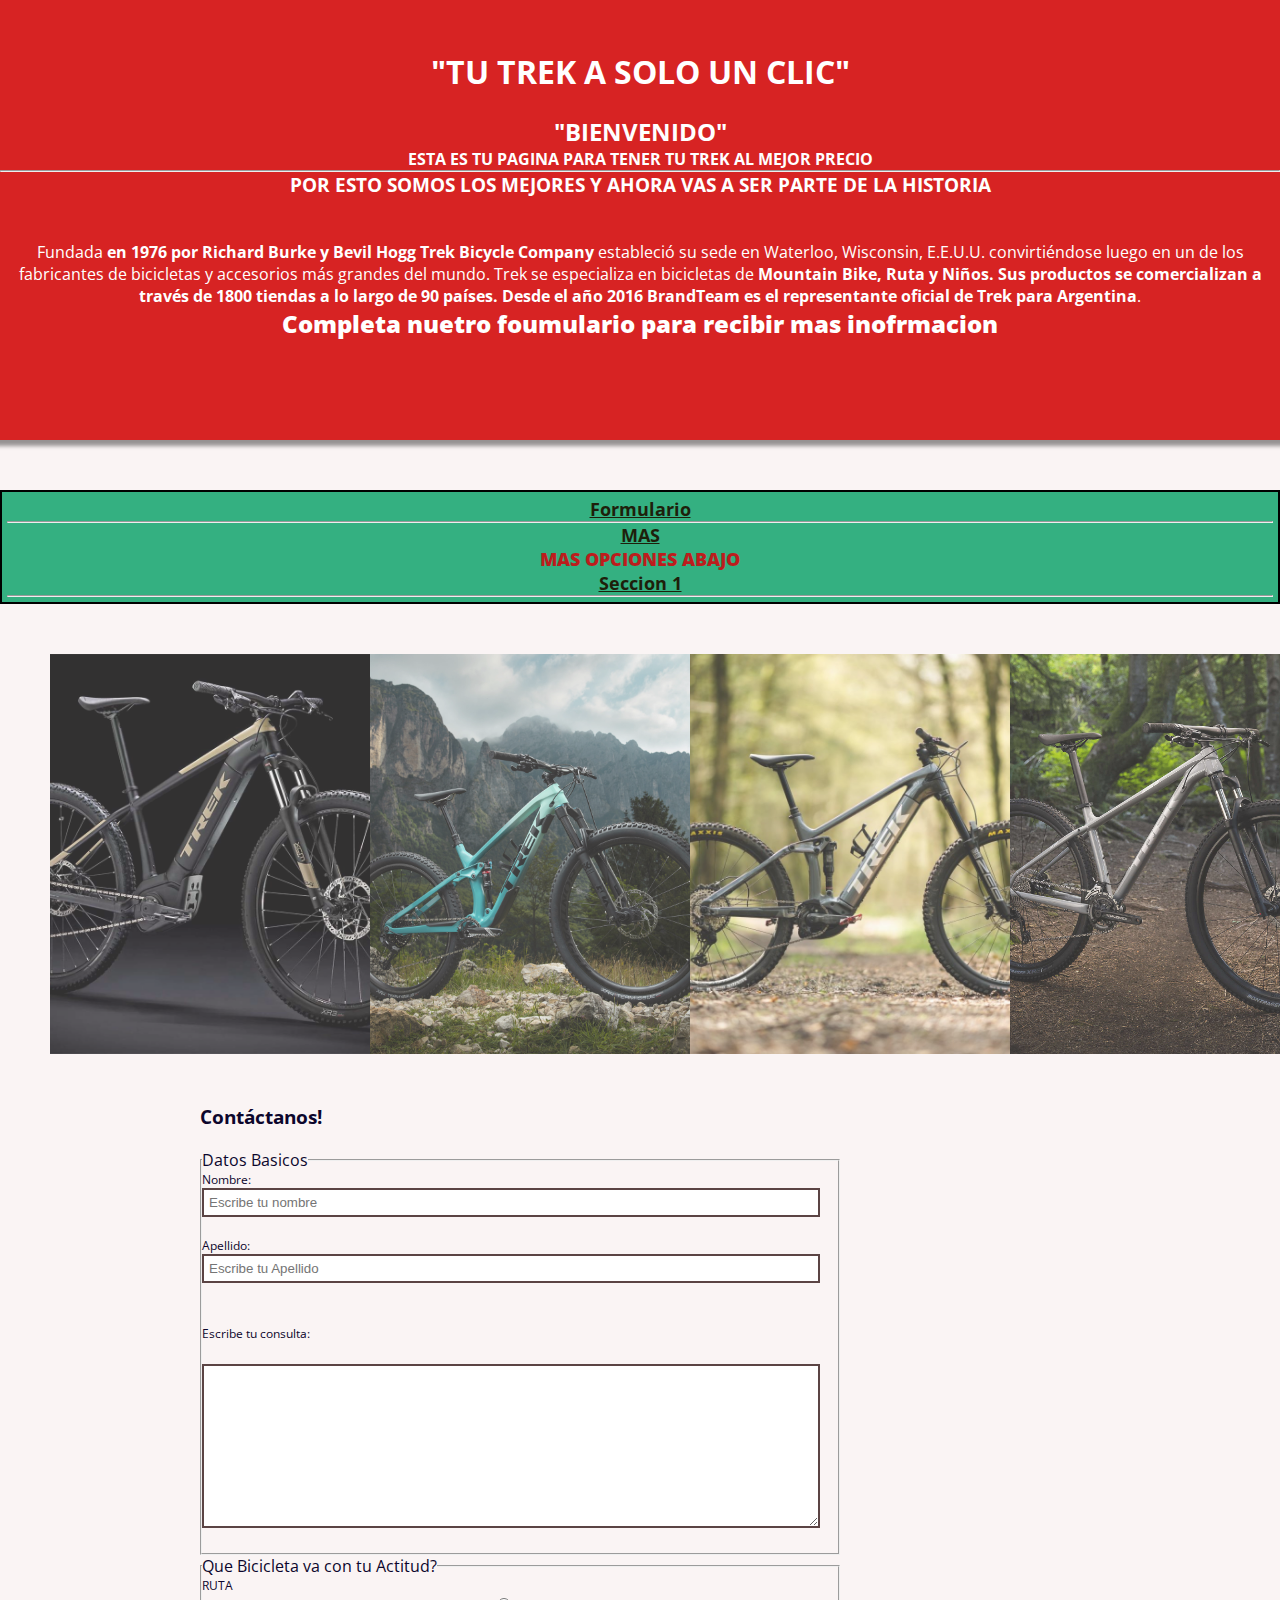
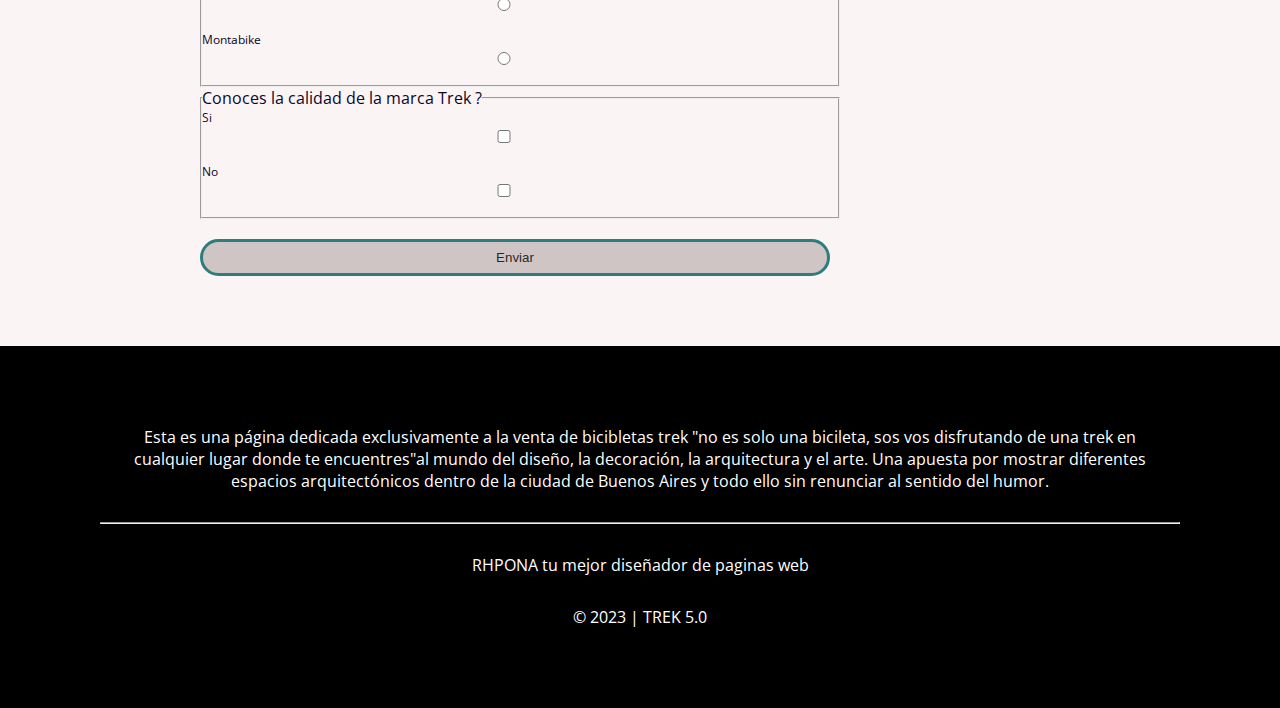
<file: HTLM/formulario.html>
<!DOCTYPE html>
<html lang="es">
<head>
    <meta charset="UTF-8">
    <meta name="viewport" content="width=device-width, initial-scale=1.0">
    <title>TU TREK</title>
    <meta name="Trek" content="Las bicicletas trek son las mejores en resitencia y durabilidad"/>
    <meta name="keywords" content="trek montaña, trek senderismo, trek rutera"/>
    <meta name="robots" content="follow"/>
    <link rel="stylesheet" href="../CSS/estilo.css">

    <!-- Fuente sacada de google font -->
    <link rel="preconnect" href="https://fonts.googleapis.com">
    <link rel="preconnect" href="https://fonts.gstatic.com" crossorigin>
    <link href="https://fonts.googleapis.com/css2?family=Kanit&family=Open+Sans:ital,wght@0,300;0,400;0,500;0,600;0,700;0,800;1,300;1,400;1,500;1,600;1,700;1,800&display=swap" rel="stylesheet">
</head>
<body>
    <!-- Encabezado de la pagina -->
    <header>
        <h1> "TU TREK A SOLO UN CLIC" </h1><br>

        <h2> "BIENVENIDO" </h2>
            
        <p><b>ESTA ES TU PAGINA PARA TENER TU TREK AL MEJOR PRECIO </b></p>
        <hr>
        <h3>POR ESTO SOMOS LOS MEJORES Y AHORA VAS A SER PARTE DE LA HISTORIA</h3><BR>
        </BR>

        <p>Fundada <b>en 1976 por Richard Burke y Bevil Hogg Trek Bicycle Company </b> estableció su sede en Waterloo, Wisconsin, E.E.U.U. convirtiéndose luego en un de los fabricantes de bicicletas y accesorios más grandes del mundo. Trek se especializa en bicicletas de <strong> Mountain Bike, Ruta y Niños. Sus productos se comercializan a través de 1800 tiendas a lo largo de 90 países. Desde el año 2016 BrandTeam es el representante oficial de Trek para Argentina</strong>.</p>
        <h2> <b> Completa nuetro foumulario para recibir mas inofrmacion </b> </h2>
    </header>
    <!-- Barra de navegacion -->
    <nav>
        
        <a href="formulario.html">Formulario</a> 
        <hr>

        <a href="https://www.trekbikesargentina.com/" target="_blank"> MAS </a><br>
        <p><b>MAS OPCIONES ABAJO</b></p>
        <a href="https://brandteam.com.ar/trekbikes" target="_blank">Seccion 1</a> <hr>
    </nav>
    <!-- Contenido principal -->
    <main>
        
        <section>
            <!-- esta es una seccion que tiene 3 articulos -->
            <article class="imagenes">
                <img class="x" src="../imagenes/TREK.jpg" alt="esta es una imagen de una bicicleta trek">
                <img class="x" src="../imagenes/TREK1.jpg" alt="esta es una imagen de tu trek">
                <img class="x" src="../imagenes/TREK4.jpg" alt="trek para hacer terapia">
                <img class="x" src="../imagenes/TREK7.jfif" alt="trek para hacer terapia">
            </article>
    <!-- Formulario -->
    <form id="formulario" action="" method="get">
        <h3>Contáctanos!</h3>
        <div>
        <fieldset>
            <legend>Datos Basicos</legend>
            <label for="name">Nombre: </label>
            <input type="text" name="nombre" id="nombre" placeholder="Escribe tu nombre" required><br>
            <label for="name">Apellido:</label>
            <input type="text" id= "Apellido" placeholder="Escribe tu Apellido" required> <br>
            <br>
            <label for="mensaje"> Escribe tu consulta: </label> <br>
            <textarea id="mensaje" placeholder="escribe tu consulta" cols="30" rows="10">
            
            </textarea>
        </fieldset>
        <fieldset>
            <legend>Que Bicicleta va con tu Actitud?</legend>
            <label for="rutera">RUTA</label>
            <input type="radio">
            <label for="montabike">Montabike</label>
            <input type="radio">
        </fieldset>
        <fieldset>
            <legend>Conoces la calidad de la marca Trek ?</legend>
            <label for="name">Si</label>
            <input type="checkbox">
            <label for="name">No</label>
            <input type="checkbox">
        </fieldset>
        </div>
        <input class="main__boton" type="submit" name="btn" value="Enviar">
    </form>
    
    <!-- Pie de pagina -->
    <footer>
        <p>Esta es una página dedicada exclusivamente a la venta de bicibletas trek "no es solo una bicileta, sos vos disfrutando de una trek en cualquier lugar donde te encuentres"al mundo del diseño, la decoración, la arquitectura y el arte. Una apuesta por mostrar diferentes espacios arquitectónicos dentro de la ciudad de Buenos Aires y todo ello sin renunciar al sentido del humor.</p>
        <hr>
        <p> RHPONA tu mejor diseñador de paginas web </p>
        <p>© 2023 | TREK 5.0</p>
    </footer>
    <script src ="./SCRIP/intentos.js"></script>
</body>
</html>
</file>
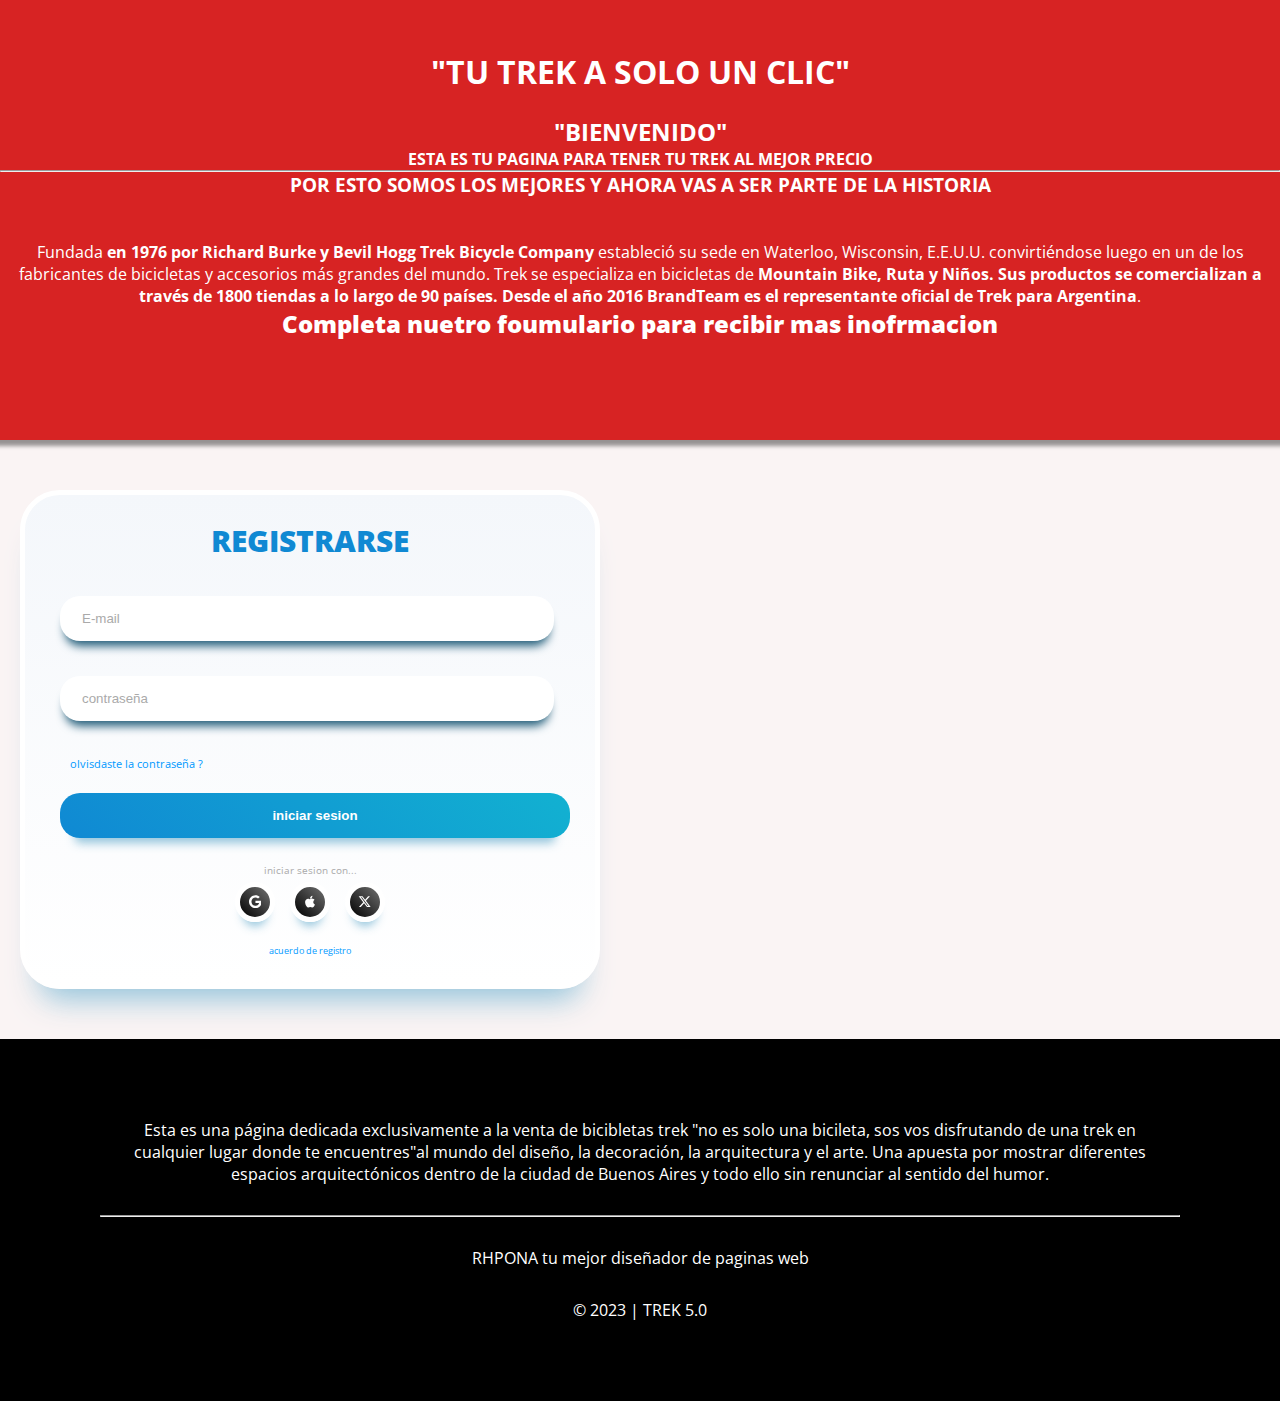
<file: HTLM/inicio.html>
<!DOCTYPE html>
<html lang="es">
<head>
    <meta charset="UTF-8">
    <meta name="viewport" content="width=device-width, initial-scale=1.0">
    <title>TU TREK</title>
    <meta name="Trek" content="Las bicicletas trek son las mejores en resitencia y durabilidad"/>
    <meta name="keywords" content="trek montaña, trek senderismo, trek rutera"/>
    <meta name="robots" content="follow"/>
    <link rel="stylesheet" href="../CSS/estilo.css">

    <!-- Fuente sacada de google font -->
    <link rel="preconnect" href="https://fonts.googleapis.com">
    <link rel="preconnect" href="https://fonts.gstatic.com" crossorigin>
    <link href="https://fonts.googleapis.com/css2?family=Kanit&family=Open+Sans:ital,wght@0,300;0,400;0,500;0,600;0,700;0,800;1,300;1,400;1,500;1,600;1,700;1,800&display=swap" rel="stylesheet">
</head>
<body>
    <!-- Encabezado de la pagina -->
    <header>
        <h1> "TU TREK A SOLO UN CLIC" </h1> <br>

        <h2> "BIENVENIDO" </h2>
            
        <p><b>ESTA ES TU PAGINA PARA TENER TU TREK AL MEJOR PRECIO </b></p>
        <hr>
        <h3>POR ESTO SOMOS LOS MEJORES Y AHORA VAS A SER PARTE DE LA HISTORIA</h3><BR>
        </BR>

        <p>Fundada <b>en 1976 por Richard Burke y Bevil Hogg Trek Bicycle Company </b> estableció su sede en Waterloo, Wisconsin, E.E.U.U. convirtiéndose luego en un de los fabricantes de bicicletas y accesorios más grandes del mundo. Trek se especializa en bicicletas de <strong> Mountain Bike, Ruta y Niños. Sus productos se comercializan a través de 1800 tiendas a lo largo de 90 países. Desde el año 2016 BrandTeam es el representante oficial de Trek para Argentina</strong>.</p>
        <h2> <b> Completa nuetro foumulario para recibir mas inofrmacion </b> </h2>
    </header>
    <!-- FORMULARIO DE INICIO DE REGISTRO -->
    <div class="container">
        <div class="heading"> REGISTRARSE</div>
        <form action="" class="form">
          <input required="" class="input" type="email" name="email" id="email" placeholder="E-mail">
          <input required="" class="input" type="contraseña" name="contraseña" id="contraseña" placeholder="contraseña">
          <span class="forgot-password"><a href="#"> olvisdaste la contraseña ?</a></span>
          <input class="login-button" type="submit" value="iniciar sesion">
          
        </form>
        <div class="social-account-container">
            <span class="title"> iniciar sesion con...</span>
            <div class="social-accounts">
              <button class="social-button google">
                <svg class="svg" xmlns="http://www.w3.org/2000/svg" height="1em" viewBox="0 0 488 512">
                  <path d="M488 261.8C488 403.3 391.1 504 248 504 110.8 504 0 393.2 0 256S110.8 8 248 8c66.8 0 123 24.5 166.3 64.9l-67.5 64.9C258.5 52.6 94.3 116.6 94.3 256c0 86.5 69.1 156.6 153.7 156.6 98.2 0 135-70.4 140.8-106.9H248v-85.3h236.1c2.3 12.7 3.9 24.9 3.9 41.4z"></path>
                </svg></button>
              <button class="social-button apple">
                <svg class="svg" xmlns="http://www.w3.org/2000/svg" height="1em" viewBox="0 0 384 512">
                  <path d="M318.7 268.7c-.2-36.7 16.4-64.4 50-84.8-18.8-26.9-47.2-41.7-84.7-44.6-35.5-2.8-74.3 20.7-88.5 20.7-15 0-49.4-19.7-76.4-19.7C63.3 141.2 4 184.8 4 273.5q0 39.3 14.4 81.2c12.8 36.7 59 126.7 107.2 125.2 25.2-.6 43-17.9 75.8-17.9 31.8 0 48.3 17.9 76.4 17.9 48.6-.7 90.4-82.5 102.6-119.3-65.2-30.7-61.7-90-61.7-91.9zm-56.6-164.2c27.3-32.4 24.8-61.9 24-72.5-24.1 1.4-52 16.4-67.9 34.9-17.5 19.8-27.8 44.3-25.6 71.9 26.1 2 49.9-11.4 69.5-34.3z"></path>
                </svg>
              </button>
              <button class="social-button twitter">
                <svg class="svg" xmlns="http://www.w3.org/2000/svg" height="1em" viewBox="0 0 512 512">
                  <path d="M389.2 48h70.6L305.6 224.2 487 464H345L233.7 318.6 106.5 464H35.8L200.7 275.5 26.8 48H172.4L272.9 180.9 389.2 48zM364.4 421.8h39.1L151.1 88h-42L364.4 421.8z"></path>
                </svg>
              </button>
            </div>
          </div>
          <span class="agreement"><a href="#">acuerdo de registro</a></span>
      </div>
        
    <!-- Pie de pagina -->
    <footer>
        <p>Esta es una página dedicada exclusivamente a la venta de bicibletas trek "no es solo una bicileta, sos vos disfrutando de una trek en cualquier lugar donde te encuentres"al mundo del diseño, la decoración, la arquitectura y el arte. Una apuesta por mostrar diferentes espacios arquitectónicos dentro de la ciudad de Buenos Aires y todo ello sin renunciar al sentido del humor.</p>
        <hr>
        <p> RHPONA tu mejor diseñador de paginas web </p>
        <p>© 2023 | TREK 5.0</p>
    </footer>
    <script src ="./SCRIP/intentos.js"></script>
</body>
</html>
</file>
<file: CSS/estilo.css>
/* Reset, cada navegador web tiene sus margenes y rellenos predefinidos, yo los pongo en 0 */
* {
    margin: 0;
    padding: 0;
}

body {
    background-color: rgb(250, 244, 244);
    color: rgb(12, 6, 44);
    font-family: 'Kanit', sans-serif;
    font-family: 'Open Sans', sans-serif;
}
/* Parte superior de la pagina */
header {
    background-color: rgb(215, 35, 35);
    color: white;
    text-align: center;
    padding: 50px 0px 100px 0px;
    margin-bottom: 50px;
    box-shadow: 0px 0px 4px 6px rgba(0, 0, 0, 0.4);
}

nav{
        text-align: center;
        color: rgb(111, 221, 124);
        margin-bottom: 40px;
        font-weight: bold;
        font-size: large   ;
        text-decoration:none;
        color: rgb(188, 29, 29);
        background-color: rgb(52, 176, 129);
        padding: 5px;
        border: 2px solid black;
       
    }
.menu_a {
    font-size: 20px;
    padding: 10px 20px;
    color: rgb(14, 30, 30);
    text-decoration: none;
    margin: 10px 10px 10px 10px;
    border-radius: 20px;
}
a:link {
    color: rgb(30, 31, 11);
    border: black;
    border-radius: red  ;
    border-bottom: #12B1D1;
}
a:hover {
    text-decoration: rgb(20, 19, 23);
    font-size: 24px;
    background: palevioletred;
    color: white;
}

A:active {
    background: rgb(153, 75, 222);
}

/* Parte de registro de pagina */

.container {
    max-width: 500px;
    background: #F8F9FD;
    background: linear-gradient(0deg, rgb(255, 255, 255) 0%, rgb(244, 247, 251) 100%);
    border-radius: 40px;
    padding: 25px 35px;
    border: 5px solid rgb(255, 255, 255);
    box-shadow: rgba(133, 189, 215, 0.8784313725) 0px 30px 30px -20px;
    margin: 20px;
  }
  
  .heading {
    text-align: center;
    font-weight: 900;
    font-size: 30px;
    color: rgb(16, 137, 211);
  }
  
  .form {
    margin-top: 20px;
  }
  
  .form .input {
    width: 90%;
    background: white;
    border: none;
    padding: 15px 20px;
    border-radius: 20px;
    margin-top: 15px;
    box-shadow: #235e7a 0px 10px 10px -5px;
    border-inline: 2px solid transparent;
  }
  
  .form .input::-moz-placeholder {
    color: rgb(147, 144, 144);
  }
  
  .form .input::placeholder {
    color: rgb(170, 170, 170);
  }
  
  .form .input:focus {
    outline: none;
    border-inline: 2px solid #12B1D1;
  }
  
  .form .forgot-password {
    display: block;
    margin-top: 10px;
    margin-left: 10px;
  }
  
  .form .forgot-password a {
    font-size: 11px;
    color: #0099ff;
    text-decoration: none;
  }
  
  .form .login-button {
    display: block;
    width: 100%;
    font-weight: bold;
    background: linear-gradient(45deg, rgb(16, 137, 211) 0%, rgb(18, 177, 209) 100%);
    color: white;
    padding-block: 15px;
    margin: 20px auto;
    border-radius: 20px;
    box-shadow: rgba(133, 189, 215, 0.8784313725) 0px 20px 10px -15px;
    border: none;
    transition: all 0.2s ease-in-out;
  }
  
  .form .login-button:hover {
    transform: scale(1.03);
    box-shadow: rgba(133, 189, 215, 0.8784313725) 0px 23px 10px -20px;
  }
  
  .form .login-button:active {
    transform: scale(0.95);
    box-shadow: rgba(133, 189, 215, 0.8784313725) 0px 15px 10px -10px;
  }
  
  .social-account-container {
    margin-top: 25px;
  }
  
  .social-account-container .title {
    display: block;
    text-align: center;
    font-size: 10px;
    color: rgb(170, 170, 170);
  }
  
  .social-account-container .social-accounts {
    width: 100%;
    display: flex;
    justify-content: center;
    gap: 15px;
    margin-top: 5px;
  }
  
  .social-account-container .social-accounts .social-button {
    background: linear-gradient(45deg, rgb(0, 0, 0) 0%, rgb(112, 112, 112) 100%);
    border: 5px solid white;
    padding: 5px;
    border-radius: 50%;
    width: 40px;
    aspect-ratio: 1;
    display: grid;
    place-content: center;
    box-shadow: rgba(133, 189, 215, 0.8784313725) 0px 12px 10px -8px;
    transition: all 0.2s ease-in-out;
  }
  
  .social-account-container .social-accounts .social-button .svg {
    fill: white;
    margin: auto;
  }
  
  .social-account-container .social-accounts .social-button:hover {
    transform: scale(1.2);
  }
  
  .social-account-container .social-accounts .social-button:active {
    transform: scale(0.9);
  }
  
  .agreement {
    display: block;
    text-align: center;
    margin-top: 15px;
  }
  
  .agreement a {
    text-decoration: none;
    color: #0099ff;
    font-size: 9px;
  }

/* Parte principal */
.main__image{
    width: 100%;
    border-radius: 5px;
    box-shadow: 2px 2px 30px 2px rgba(7, 159, 88, 0.4);
    margin-bottom: 20px;
    margin-top: 10px;
}


.main__boton {
    text-decoration: none;
    color: rgba(14, 16, 14, 0.898);
    background-color: rgb(207, 197, 197);
    padding: 8px;
    border: 3px solid rgb(46, 125, 125);
    border-radius: 20px;    

}

.main__boton:hover {
    background-color: 1px
    box-shadow: 1px
}

/* esta funcion es para seleccionar todo adentro de main */
main section article {
    margin: 50px 50px 50px 0px;
    padding: 0px 50px 0px 50px;
}

.imagenes {
    display: flex;
    width: 100%;
    height: 400px;
}

.x {
    width: 14px;
    flex-grow: 6;
    object-fit: cover;
    opacity: .8;
    transition: .5s ease;
}
.x:hover {
    cursor: crosshair;
    width: 200px;
    opacity: 1;
    filter: contrast(120%);
}

.articulo1 {
    color: rgb(18, 17, 17);
    font-family: 'Segoe UI', Tahoma, Geneva, Verdana, sans-serif;
    }


.articulo1 p {
    margin-bottom: 20px;
}
/* Otra parte */
.others {
    background-color: rgb(18, 11, 11);
    color: aliceblue;
    margin: 50px 40px 50px 0px;
    padding: 50px 40px 50px 0px;
}

.others__article {
    margin: 0px 0px 0px 50px;
}

.others__article h3 {
    margin: 20px 0px 20px 0px;
}
/* Formulario */
form {
    border: none;
}

#formulario {
    border: #235e7a;
    display: flex;
    flex-direction: column;
    justify-content: left;
    width: 50%;
    gap: 20px;
    margin: 0px 200px 0px 200px;
}

label {
    border: none;  
    font-size: 12px;
    display: block;
    width: 100%;
    
}
textarea {
    resize: vertical;
    max-height: 250px;
    min-height: 100px;
}
input, textarea {
    margin-bottom: 20px;
    width: 95%;
    padding: 5px;
    -webkit-box-sizing: border-box;
    -moz-box-sizing: border-box;
    box-sizing: content-box;
    border: 2px solid rgb(91, 68, 68);
}

.input:focus, textarea:focus {
    border: 1px solid rgb(5, 20, 189);
}


/* Pie de pagina */
footer {
    background-color: black;
    color: white;
    text-align: center;
    margin: 50px 0px 0px 0px;
    padding: 50px 100px 50px 100px;
}

footer p {
    margin: 30px 10px 30px 10px;
}



/* se plican brekpoints con un hancho min de 380px*/ 

@media (mix-width: 380px) {
    body {
        font-size: 10px;
    }

    iframe {
        width: 380px;
    } 

    form {
        margin: 5px 0px 5px 0px;
    }

    footer {
        
        padding: 5px 1px 5px 10px;
    }
}

/* se plican brekpoints con un hancho min de 780px*/
/*@media (min-width: 780px) {
    body {
        font-size: 24px;
    }
    

    iframe{
        width: auto;
    }
    
    #formulario {
        margin: auto;
    }

    footer {
        padding: 50px 100px 50px 100px;
    }
}
</file>
